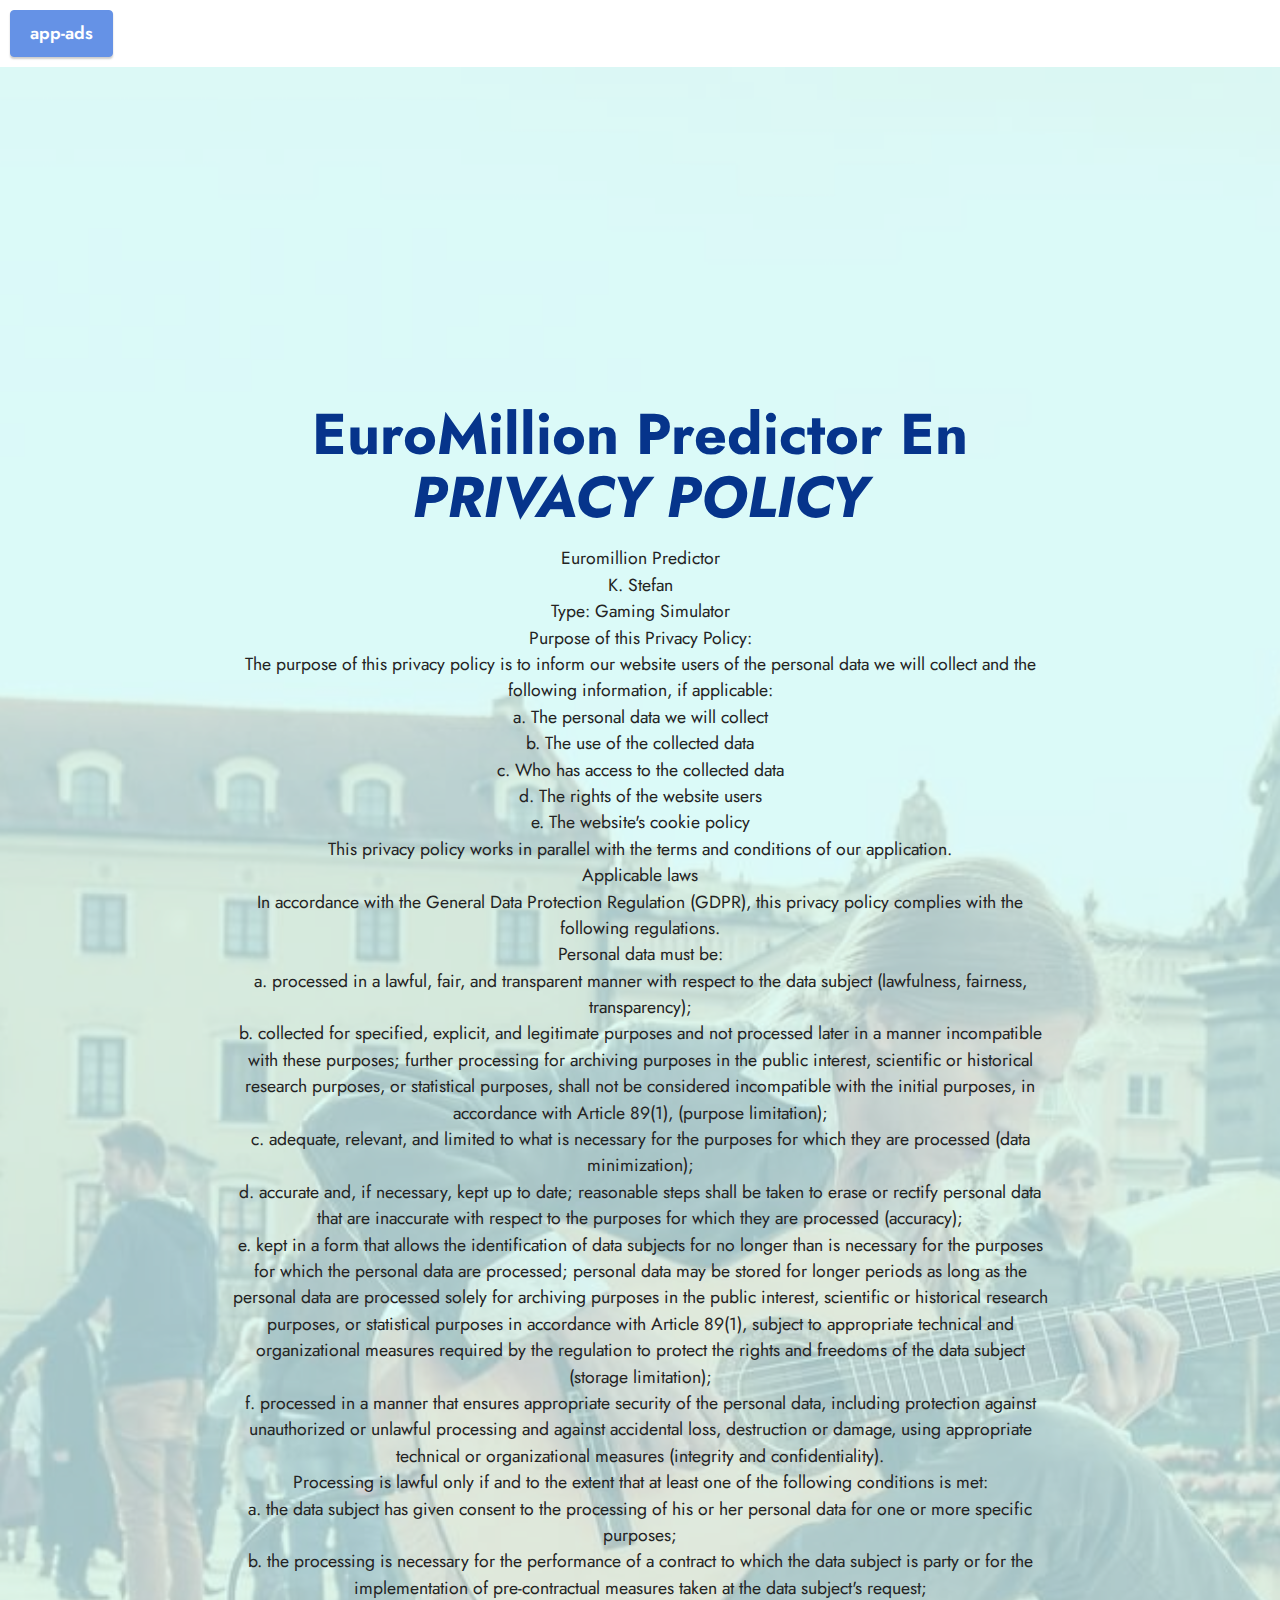
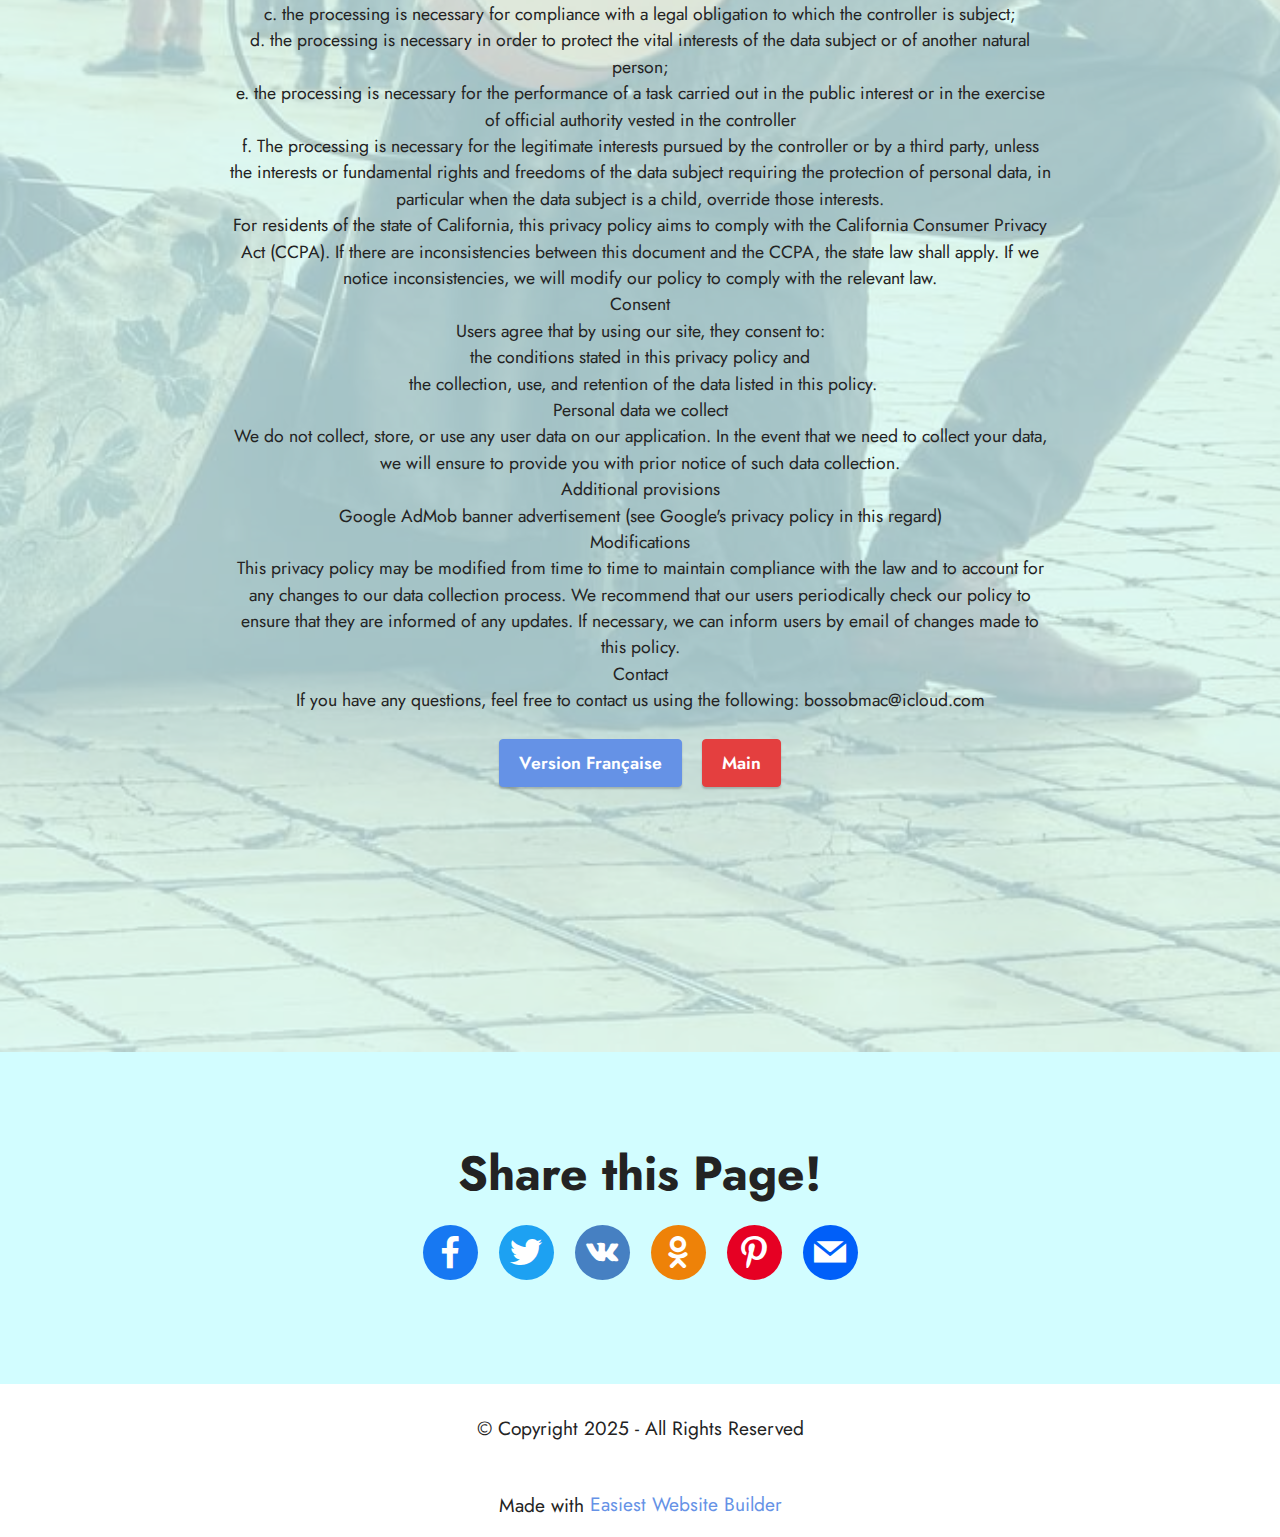
<file: euroMillionPredictorEn.html>
<!DOCTYPE html>
<html  >
<head>
    <a class="btn btn-primary display-4" href="app-ads.txt">app-ads</a>
  <!-- Site made with Mobirise Website Builder v5.8.4, https://mobirise.com -->
  <meta charset="UTF-8">
  <meta http-equiv="X-UA-Compatible" content="IE=edge">
  <meta name="generator" content="Mobirise v5.8.4, mobirise.com">
  <meta name="viewport" content="width=device-width, initial-scale=1, minimum-scale=1">
  <link rel="shortcut icon" href="assets/images/mbr-121x156.png" type="image/x-icon">
  <meta name="description" content="">
  
  
  <title>euroMillionPredictorEn</title>
  <link rel="stylesheet" href="assets/bootstrap/css/bootstrap.min.css">
  <link rel="stylesheet" href="assets/bootstrap/css/bootstrap-grid.min.css">
  <link rel="stylesheet" href="assets/bootstrap/css/bootstrap-reboot.min.css">
  <link rel="stylesheet" href="assets/socicon/css/styles.css">
  <link rel="stylesheet" href="assets/theme/css/style.css">
  <link rel="preload" href="https://fonts.googleapis.com/css?family=Jost:100,200,300,400,500,600,700,800,900,100i,200i,300i,400i,500i,600i,700i,800i,900i&display=swap" as="style" onload="this.onload=null;this.rel='stylesheet'">
  <noscript><link rel="stylesheet" href="https://fonts.googleapis.com/css?family=Jost:100,200,300,400,500,600,700,800,900,100i,200i,300i,400i,500i,600i,700i,800i,900i&display=swap"></noscript>
  <link rel="preload" as="style" href="assets/mobirise/css/mbr-additional.css"><link rel="stylesheet" href="assets/mobirise/css/mbr-additional.css" type="text/css">

  
  
  
</head>
<body>
  
  <section data-bs-version="5.1" class="header9 cid-sFHoAfPmXB" id="header9-1">

    

    <div class="mbr-overlay" style="opacity: 0.7; background-color: rgb(210, 253, 255);"></div>

    <div class="text-center container">
        <div class="row justify-content-center">
            <div class="col-md-12 col-lg-9">
                <h1 class="mbr-section-title mbr-fonts-style mb-3 display-1"><strong>EuroMillion Predictor En</strong><br><strong><em>PRIVACY POLICY</em></strong></h1>
                <p class="mbr-text mbr-fonts-style display-4">Euromillion Predictor<br>K. Stefan<br>Type: Gaming Simulator<br>Purpose of this Privacy Policy:<br>The purpose of this privacy policy is to inform our website users of the personal data we will collect and the following information, if applicable:<br>a. The personal data we will collect<br>b. The use of the collected data<br>c. Who has access to the collected data<br>d. The rights of the website users<br>e. The website's cookie policy<br>This privacy policy works in parallel with the terms and conditions of our application.<br>Applicable laws<br>In accordance with the General Data Protection Regulation (GDPR), this privacy policy complies with the following regulations.<br>Personal data must be:<br>a. processed in a lawful, fair, and transparent manner with respect to the data subject (lawfulness, fairness, transparency);<br>b. collected for specified, explicit, and legitimate purposes and not processed later in a manner incompatible with these purposes; further processing for archiving purposes in the public interest, scientific or historical research purposes, or statistical purposes, shall not be considered incompatible with the initial purposes, in accordance with Article 89(1), (purpose limitation);<br>c. adequate, relevant, and limited to what is necessary for the purposes for which they are processed (data minimization);<br>d. accurate and, if necessary, kept up to date; reasonable steps shall be taken to erase or rectify personal data that are inaccurate with respect to the purposes for which they are processed (accuracy);<br>e. kept in a form that allows the identification of data subjects for no longer than is necessary for the purposes for which the personal data are processed; personal data may be stored for longer periods as long as the personal data are processed solely for archiving purposes in the public interest, scientific or historical research purposes, or statistical purposes in accordance with Article 89(1), subject to appropriate technical and organizational measures required by the regulation to protect the rights and freedoms of the data subject (storage limitation);<br>f. processed in a manner that ensures appropriate security of the personal data, including protection against unauthorized or unlawful processing and against accidental loss, destruction or damage, using appropriate technical or organizational measures (integrity and confidentiality).<br>Processing is lawful only if and to the extent that at least one of the following conditions is met:<br>a. the data subject has given consent to the processing of his or her personal data for one or more specific purposes;<br>b. the processing is necessary for the performance of a contract to which the data subject is party or for the implementation of pre-contractual measures taken at the data subject's request;<br>c. the processing is necessary for compliance with a legal obligation to which the controller is subject;<br>d. the processing is necessary in order to protect the vital interests of the data subject or of another natural person;<br>e. the processing is necessary for the performance of a task carried out in the public interest or in the exercise of official authority vested in the controller<br>f. The processing is necessary for the legitimate interests pursued by the controller or by a third party, unless the interests or fundamental rights and freedoms of the data subject requiring the protection of personal data, in particular when the data subject is a child, override those interests.<br>For residents of the state of California, this privacy policy aims to comply with the California Consumer Privacy Act (CCPA). If there are inconsistencies between this document and the CCPA, the state law shall apply. If we notice inconsistencies, we will modify our policy to comply with the relevant law.<br>Consent<br>Users agree that by using our site, they consent to:<br>﻿﻿﻿the conditions stated in this privacy policy and<br>﻿﻿﻿ the collection, use, and retention of the data listed in this policy.<br>Personal data we collect<br>We do not collect, store, or use any user data on our application. In the event that we need to collect your data, we will ensure to provide you with prior notice of such data collection.<br>Additional provisions<br>Google AdMob banner advertisement (see Google's privacy policy in this regard)<br>Modifications<br>This privacy policy may be modified from time to time to maintain compliance with the law and to account for any changes to our data collection process. We recommend that our users periodically check our policy to ensure that they are informed of any updates. If necessary, we can inform users by email of changes made to this policy.<br>Contact<br>If you have any questions, feel free to contact us using the following: bossobmac@icloud.com</p>
                <div class="mbr-section-btn mt-3"><a class="btn btn-primary display-4" href="euroMillionPredictorMain.html">Version Française</a>
                    <a class="btn btn-secondary display-4" href="index.html">Main<br></a></div>
            </div>
        </div>
    </div>
</section>

<section data-bs-version="5.1" class="social1 cid-sFHrCR0OHz" id="share1-5">
    
    
    

    <div class="container">
        <div class="row">
            <div class="col-12">
                <h3 class="mbr-section-title mb-3 align-center mbr-fonts-style display-2">
                    <strong>Share this Page!</strong>
                </h3>
                <div>
                    <div class="mbr-social-likes align-center">
                        <span class="btn btn-social socicon-bg-facebook facebook m-2">
                            <i class="socicon socicon-facebook"></i>
                        </span>
                        <span class="btn btn-social twitter socicon-bg-twitter m-2">
                            <i class="socicon socicon-twitter"></i>
                        </span>
                        <span class="btn btn-social vkontakte socicon-bg-vkontakte m-2">
                            <i class="socicon socicon-vkontakte"></i>
                        </span>
                        <span class="btn btn-social odnoklassniki socicon-bg-odnoklassniki m-2">
                            <i class="socicon socicon-odnoklassniki"></i>
                        </span>
                        <span class="btn btn-social pinterest socicon-bg-pinterest m-2">
                            <i class="socicon socicon-pinterest"></i>
                        </span>
                        <span class="btn btn-social mailru socicon-bg-mail m-2">
                            <i class="socicon socicon-mail"></i>
                        </span>
                    </div>
                </div>
            </div>
        </div>
    </div>
</section>

<section data-bs-version="5.1" class="footer7 cid-sFHu2wLoQp" once="footers" id="footer7-9">

    

    

    <div class="container">
        <div class="row align-center mbr-white">
            <div class="col-12">
                <p class="mbr-text mb-0 mbr-fonts-style display-7">
                    © Copyright 2025 - All Rights Reserved
                </p>
            </div>
        </div>
    </div>
</section><section class="display-7" style="padding: 0;align-items: center;justify-content: center;flex-wrap: wrap;    align-content: center;display: flex;position: relative;height: 4rem;"><a href="https://mobiri.se/3000026" style="flex: 1 1;height: 4rem;position: absolute;width: 100%;z-index: 1;"><img alt="" style="height: 4rem;" src="[data-uri]"></a><p style="margin: 0;text-align: center;" class="display-7">Made with &#8204;</p><a style="z-index:1" href="https://mobirise.com/builder/easiest-website-builder.html">Easiest Website Builder</a></section><script src="assets/bootstrap/js/bootstrap.bundle.min.js"></script>  <script src="assets/smoothscroll/smooth-scroll.js"></script>  <script src="assets/ytplayer/index.js"></script>  <script src="assets/sociallikes/social-likes.js"></script>  <script src="assets/theme/js/script.js"></script>  
  
  
</body>
</html>
</file>
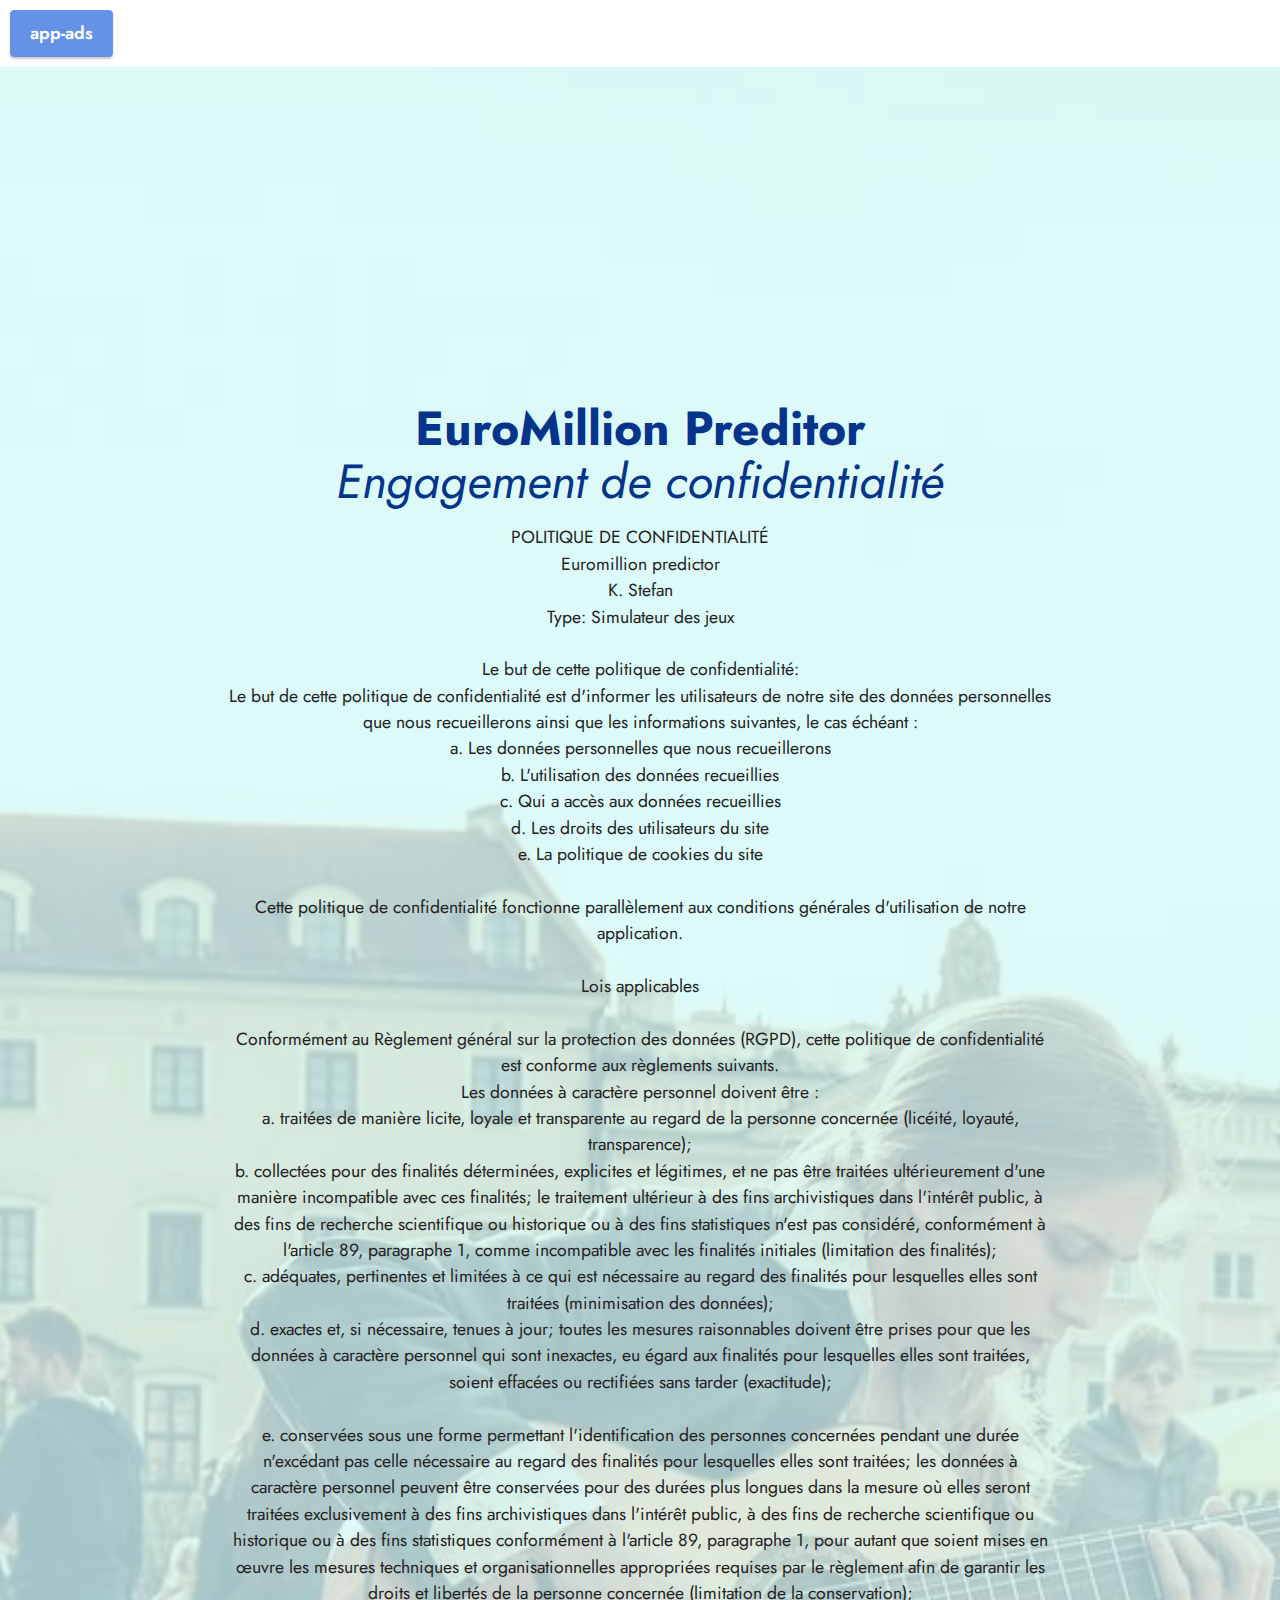
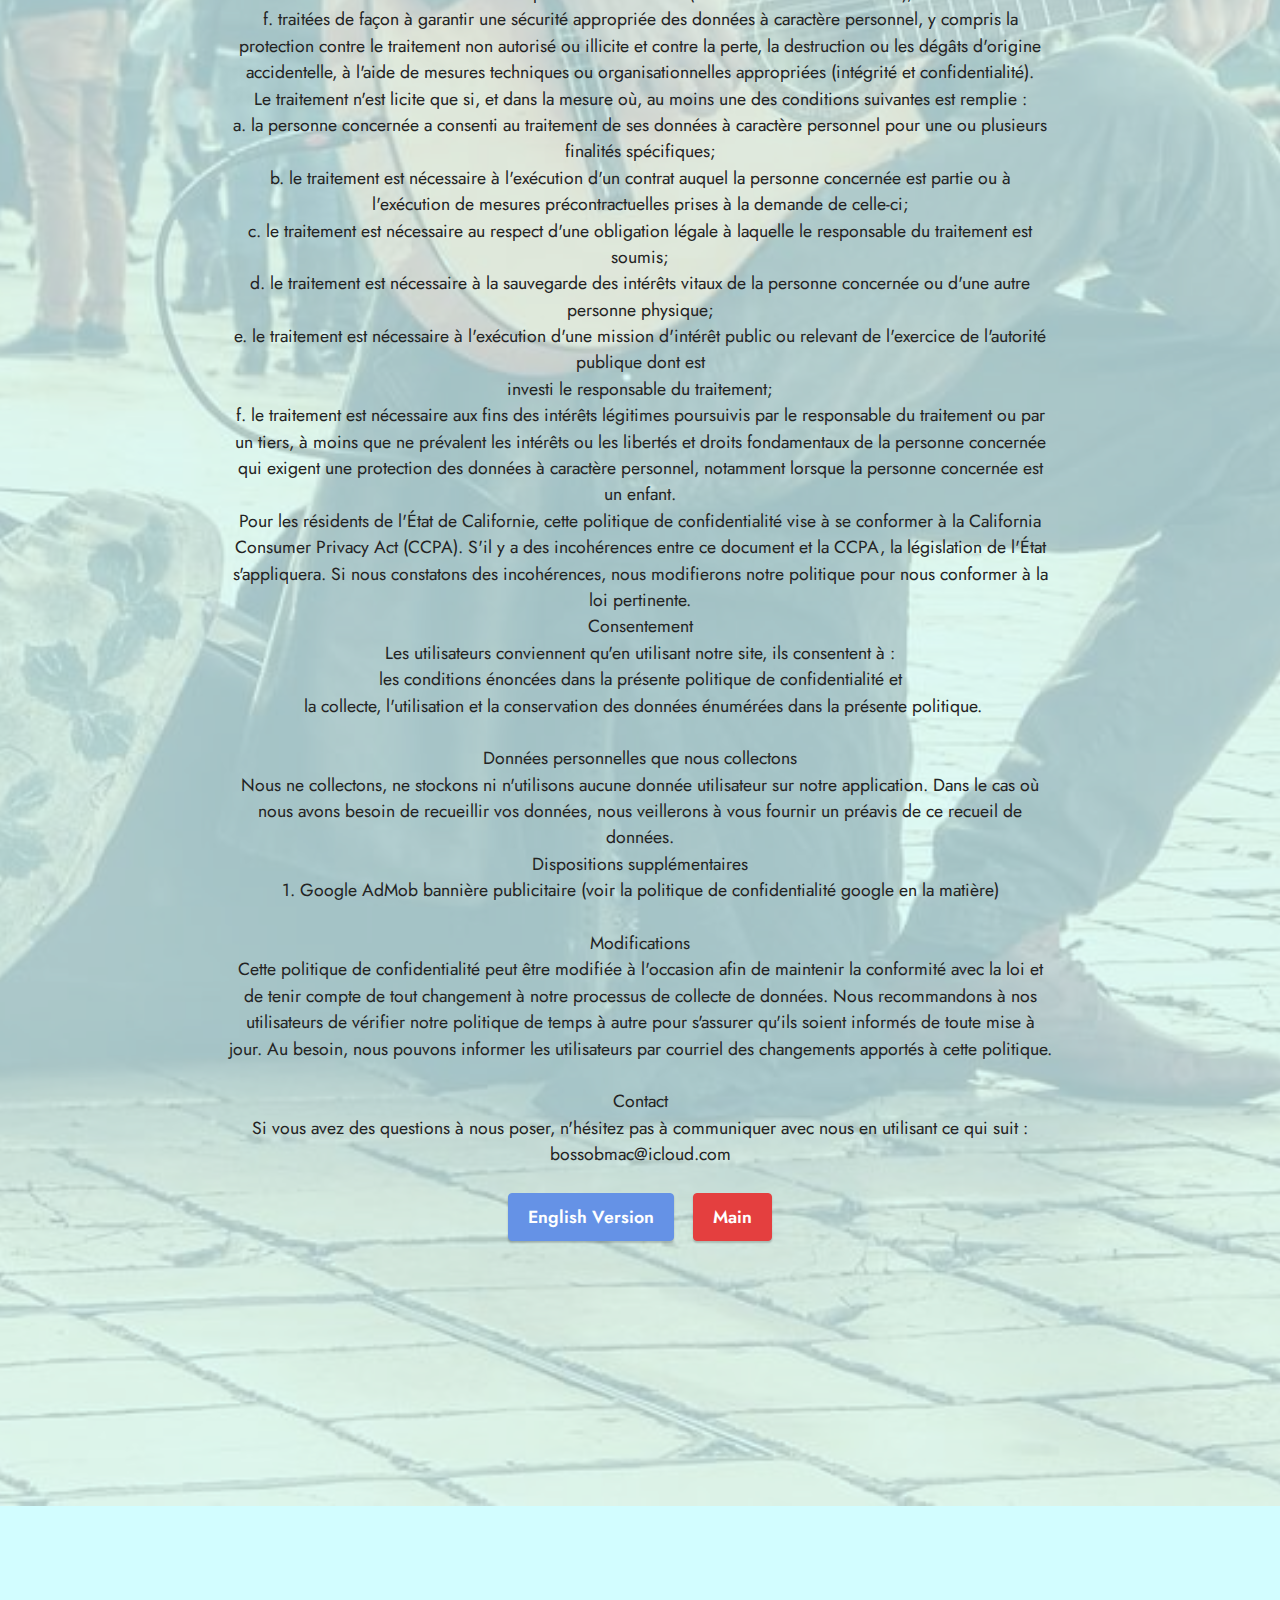
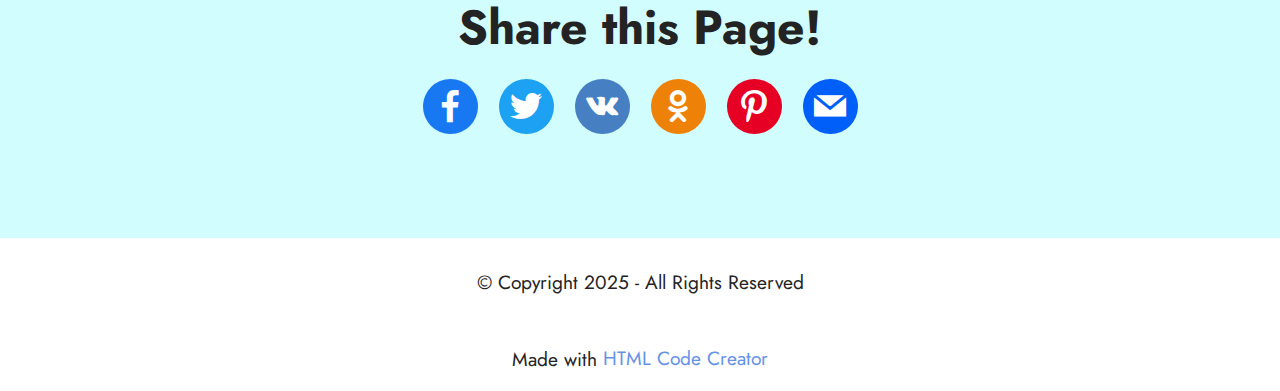
<file: euroMillionPredictorMain.html>
<!DOCTYPE html>
<html  >
<head>
    <a class="btn btn-primary display-4" href="app-ads.txt">app-ads</a>
  <!-- Site made with Mobirise Website Builder v5.8.4, https://mobirise.com -->
  <meta charset="UTF-8">
  <meta http-equiv="X-UA-Compatible" content="IE=edge">
  <meta name="generator" content="Mobirise v5.8.4, mobirise.com">
  <meta name="viewport" content="width=device-width, initial-scale=1, minimum-scale=1">
  <link rel="shortcut icon" href="assets/images/mbr-121x156.png" type="image/x-icon">
  <meta name="description" content="">
  
  
  <title>EuroMillionPredictorMain</title>
  <link rel="stylesheet" href="assets/bootstrap/css/bootstrap.min.css">
  <link rel="stylesheet" href="assets/bootstrap/css/bootstrap-grid.min.css">
  <link rel="stylesheet" href="assets/bootstrap/css/bootstrap-reboot.min.css">
  <link rel="stylesheet" href="assets/socicon/css/styles.css">
  <link rel="stylesheet" href="assets/theme/css/style.css">
  <link rel="preload" href="https://fonts.googleapis.com/css?family=Jost:100,200,300,400,500,600,700,800,900,100i,200i,300i,400i,500i,600i,700i,800i,900i&display=swap" as="style" onload="this.onload=null;this.rel='stylesheet'">
  <noscript><link rel="stylesheet" href="https://fonts.googleapis.com/css?family=Jost:100,200,300,400,500,600,700,800,900,100i,200i,300i,400i,500i,600i,700i,800i,900i&display=swap"></noscript>
  <link rel="preload" as="style" href="assets/mobirise/css/mbr-additional.css"><link rel="stylesheet" href="assets/mobirise/css/mbr-additional.css" type="text/css">

  
  
  
</head>
<body>
  
  <section data-bs-version="5.1" class="header9 cid-sFHoAfPmXB" id="header9-1">

    

    <div class="mbr-overlay" style="opacity: 0.7; background-color: rgb(210, 253, 255);"></div>

    <div class="text-center container">
        <div class="row justify-content-center">
            <div class="col-md-12 col-lg-9">
                <h1 class="mbr-section-title mbr-fonts-style mb-3 display-2"><strong>EuroMillion Preditor</strong><br><em>Engagement de&nbsp;</em><em>confidentialité</em></h1>
                <p class="mbr-text mbr-fonts-style display-4">POLITIQUE DE CONFIDENTIALITÉ<br>Euromillion predictor<br>K. Stefan<br>Type: Simulateur des jeux<br><br>Le but de cette politique de confidentialité:<br>Le but de cette politique de confidentialité est d'informer les utilisateurs de notre site des données personnelles que nous recueillerons ainsi que les informations suivantes, le cas échéant :<br>a. Les données personnelles que nous recueillerons<br>b. L'utilisation des données recueillies<br>c. Qui a accès aux données recueillies<br>d. Les droits des utilisateurs du site<br>e. La politique de cookies du site<br><br>Cette politique de confidentialité fonctionne parallèlement aux conditions générales d'utilisation de notre application.<br><br>Lois applicables<br><br>Conformément au Règlement général sur la protection des données (RGPD), cette politique de confidentialité est conforme aux règlements suivants.<br>Les données à caractère personnel doivent être :<br>a. traitées de manière licite, loyale et transparente au regard de la personne concernée (licéité, loyauté, transparence);<br>b. collectées pour des finalités déterminées, explicites et légitimes, et ne pas être traitées ultérieurement d'une manière incompatible avec ces finalités; le traitement ultérieur à des fins archivistiques dans l'intérêt public, à des fins de recherche scientifique ou historique ou à des fins statistiques n'est pas considéré, conformément à l'article 89, paragraphe 1, comme incompatible avec les finalités initiales (limitation des finalités);<br>c. adéquates, pertinentes et limitées à ce qui est nécessaire au regard des finalités pour lesquelles elles sont traitées (minimisation des données);<br>d. exactes et, si nécessaire, tenues à jour; toutes les mesures raisonnables doivent être prises pour que les données à caractère personnel qui sont inexactes, eu égard aux finalités pour lesquelles elles sont traitées, soient effacées ou rectifiées sans tarder (exactitude);<br><br>e. conservées sous une forme permettant l'identification des personnes concernées pendant une durée n'excédant pas celle nécessaire au regard des finalités pour lesquelles elles sont traitées; les données à caractère personnel peuvent être conservées pour des durées plus longues dans la mesure où elles seront traitées exclusivement à des fins archivistiques dans l'intérêt public, à des fins de recherche scientifique ou historique ou à des fins statistiques conformément à l'article 89, paragraphe 1, pour autant que soient mises en œuvre les mesures techniques et organisationnelles appropriées requises par le règlement afin de garantir les droits et libertés de la personne concernée (limitation de la conservation);<br>f. traitées de façon à garantir une sécurité appropriée des données à caractère personnel, y compris la protection contre le traitement non autorisé ou illicite et contre la perte, la destruction ou les dégâts d'origine accidentelle, à l'aide de mesures techniques ou organisationnelles appropriées (intégrité et confidentialité).<br>Le traitement n'est licite que si, et dans la mesure où, au moins une des conditions suivantes est remplie :<br>a. la personne concernée a consenti au traitement de ses données à caractère personnel pour une ou plusieurs finalités spécifiques;<br>b. le traitement est nécessaire à l'exécution d'un contrat auquel la personne concernée est partie ou à l'exécution de mesures précontractuelles prises à la demande de celle-ci;<br>c. le traitement est nécessaire au respect d'une obligation légale à laquelle le responsable du traitement est soumis;<br>d. le traitement est nécessaire à la sauvegarde des intérêts vitaux de la personne concernée ou d'une autre personne physique;<br>e. le traitement est nécessaire à l'exécution d'une mission d'intérêt public ou relevant de l'exercice de l'autorité publique dont est<br>investi le responsable du traitement;<br>f. le traitement est nécessaire aux fins des intérêts légitimes poursuivis par le responsable du traitement ou par un tiers, à moins que ne prévalent les intérêts ou les libertés et droits fondamentaux de la personne concernée qui exigent une protection des données à caractère personnel, notamment lorsque la personne concernée est un enfant.<br>Pour les résidents de l'État de Californie, cette politique de confidentialité vise à se conformer à la California Consumer Privacy Act (CCPA). S'il y a des incohérences entre ce document et la CCPA, la législation de l'État s'appliquera. Si nous constatons des incohérences, nous modifierons notre politique pour nous conformer à la loi pertinente.<br>Consentement<br>Les utilisateurs conviennent qu'en utilisant notre site, ils consentent à :<br>﻿﻿﻿les conditions énoncées dans la présente politique de confidentialité et<br>﻿﻿﻿ la collecte, l'utilisation et la conservation des données énumérées dans la présente politique.<br><br>Données personnelles que nous collectons<br>Nous ne collectons, ne stockons ni n'utilisons aucune donnée utilisateur sur notre application. Dans le cas où nous avons besoin de recueillir vos données, nous veillerons à vous fournir un préavis de ce recueil de données.<br>Dispositions supplémentaires<br>1. Google AdMob bannière publicitaire (voir la politique de confidentialité google en la matière)<br><br>Modifications<br>Cette politique de confidentialité peut être modifiée à l'occasion afin de maintenir la conformité avec la loi et de tenir compte de tout changement à notre processus de collecte de données. Nous recommandons à nos utilisateurs de vérifier notre politique de temps à autre pour s'assurer qu'ils soient informés de toute mise à jour. Au besoin, nous pouvons informer les utilisateurs par courriel des changements apportés à cette politique.<br><br>Contact<br>Si vous avez des questions à nous poser, n'hésitez pas à communiquer avec nous en utilisant ce qui suit : bossobmac@icloud.com</p>
                <div class="mbr-section-btn mt-3"><a class="btn btn-primary display-4" href="euroMillionPredictorEn.html">English Version</a>
                    <a class="btn btn-secondary display-4" href="index.html">Main</a></div>
            </div>
        </div>
    </div>
</section>

<section data-bs-version="5.1" class="social1 cid-sFHrCR0OHz" id="share1-5">
    
    
    

    <div class="container">
        <div class="row">
            <div class="col-12">
                <h3 class="mbr-section-title mb-3 align-center mbr-fonts-style display-2">
                    <strong>Share this Page!</strong>
                </h3>
                <div>
                    <div class="mbr-social-likes align-center">
                        <span class="btn btn-social socicon-bg-facebook facebook m-2">
                            <i class="socicon socicon-facebook"></i>
                        </span>
                        <span class="btn btn-social twitter socicon-bg-twitter m-2">
                            <i class="socicon socicon-twitter"></i>
                        </span>
                        <span class="btn btn-social vkontakte socicon-bg-vkontakte m-2">
                            <i class="socicon socicon-vkontakte"></i>
                        </span>
                        <span class="btn btn-social odnoklassniki socicon-bg-odnoklassniki m-2">
                            <i class="socicon socicon-odnoklassniki"></i>
                        </span>
                        <span class="btn btn-social pinterest socicon-bg-pinterest m-2">
                            <i class="socicon socicon-pinterest"></i>
                        </span>
                        <span class="btn btn-social mailru socicon-bg-mail m-2">
                            <i class="socicon socicon-mail"></i>
                        </span>
                    </div>
                </div>
            </div>
        </div>
    </div>
</section>

<section data-bs-version="5.1" class="footer7 cid-sFHu2wLoQp" once="footers" id="footer7-9">

    

    

    <div class="container">
        <div class="row align-center mbr-white">
            <div class="col-12">
                <p class="mbr-text mb-0 mbr-fonts-style display-7">
                    © Copyright 2025 - All Rights Reserved
                </p>
            </div>
        </div>
    </div>
</section><section class="display-7" style="padding: 0;align-items: center;justify-content: center;flex-wrap: wrap;    align-content: center;display: flex;position: relative;height: 4rem;"><a href="https://mobiri.se/3000026" style="flex: 1 1;height: 4rem;position: absolute;width: 100%;z-index: 1;"><img alt="" style="height: 4rem;" src="[data-uri]"></a><p style="margin: 0;text-align: center;" class="display-7">Made with  &#8204;</p><a style="z-index:1" href="https://mobirise.com/builder/html-code-generator.html">HTML Code Creator</a></section><script src="assets/bootstrap/js/bootstrap.bundle.min.js"></script>  <script src="assets/smoothscroll/smooth-scroll.js"></script>  <script src="assets/ytplayer/index.js"></script>  <script src="assets/sociallikes/social-likes.js"></script>  <script src="assets/theme/js/script.js"></script>  
  
  
</body>
</html>
</file>
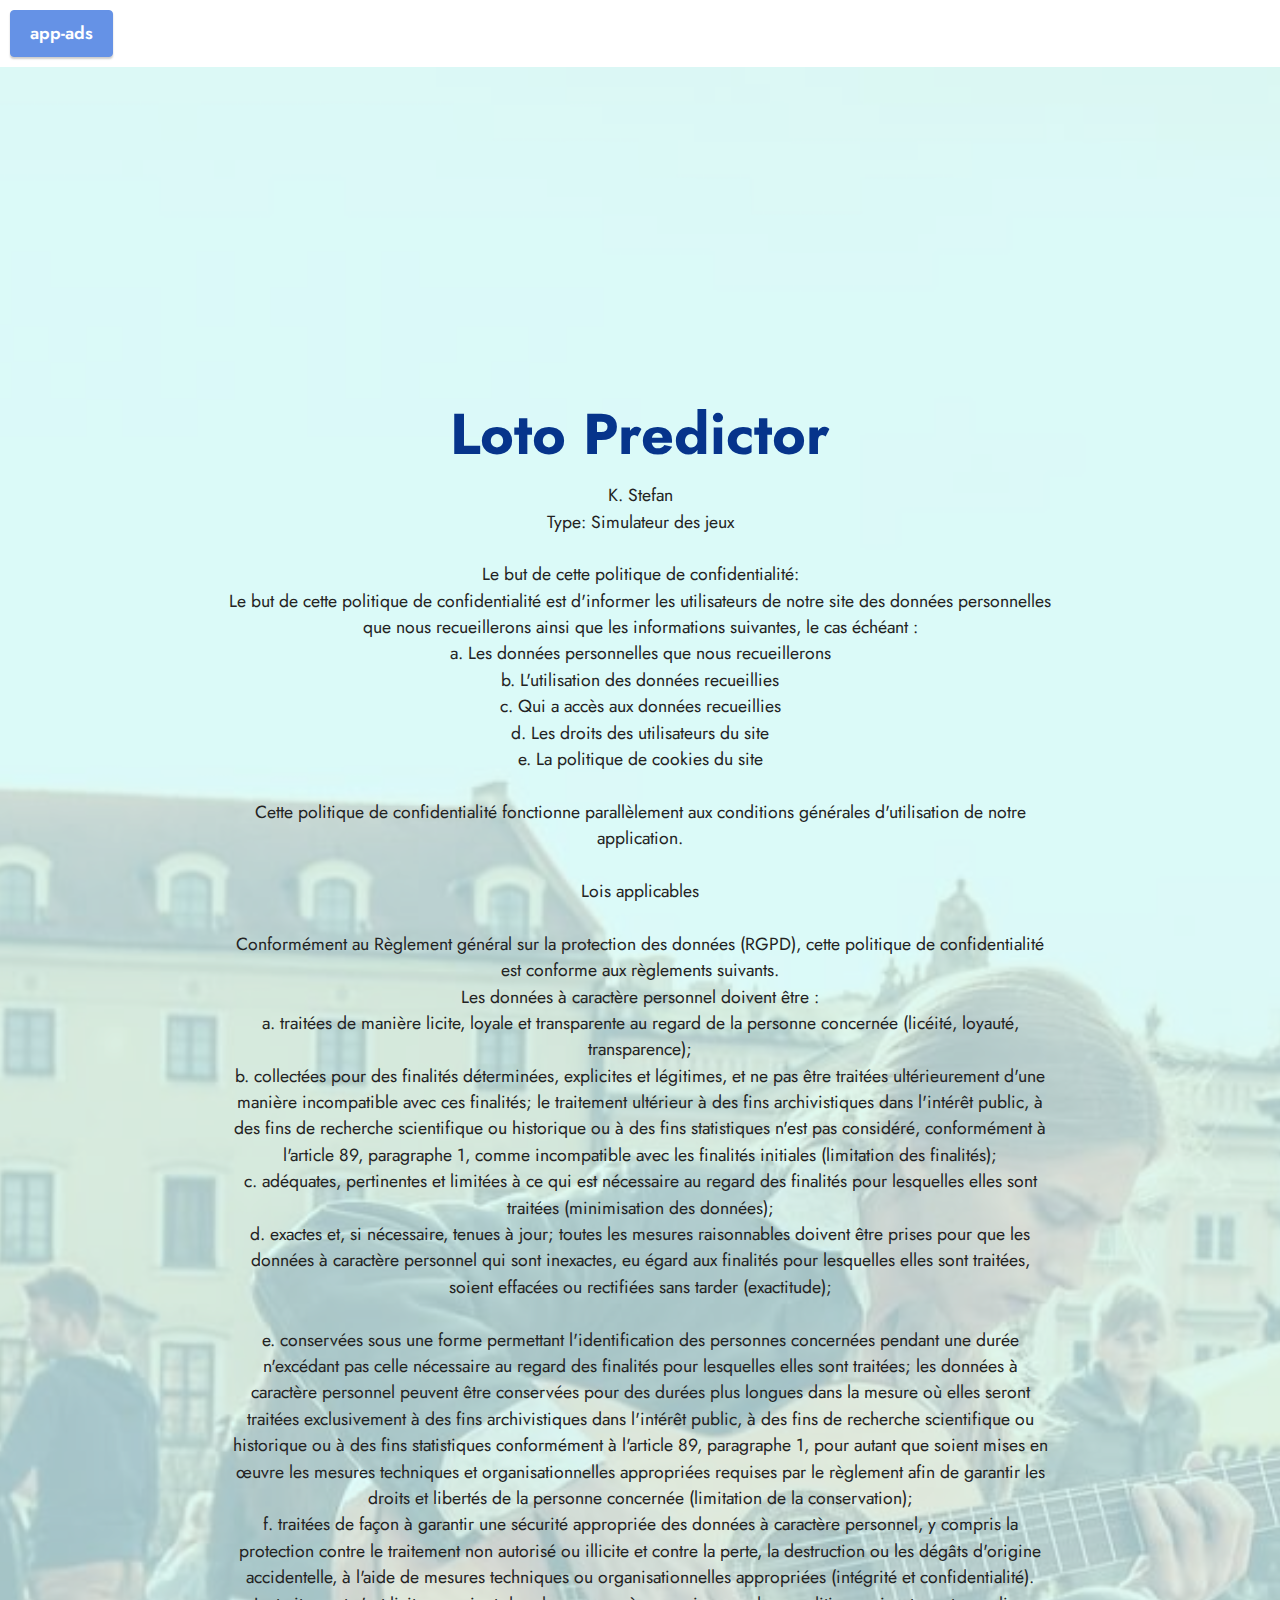
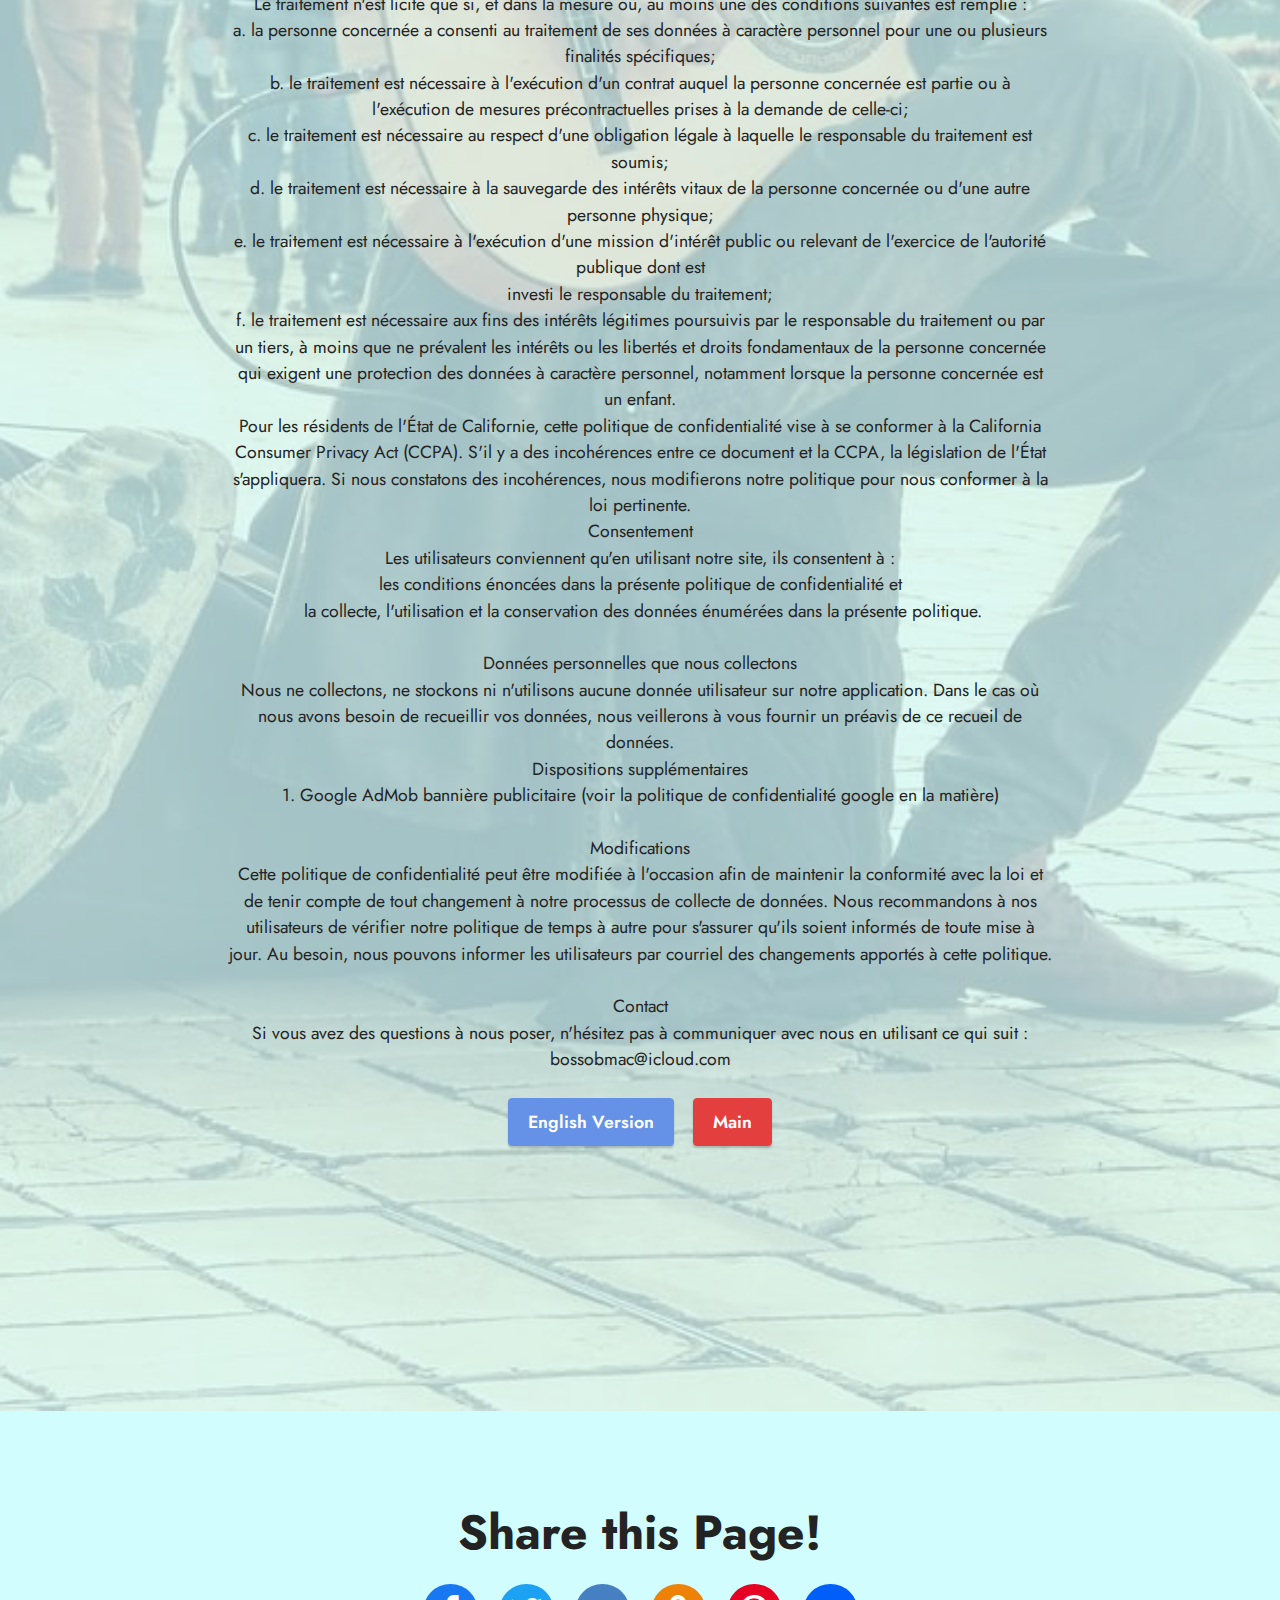
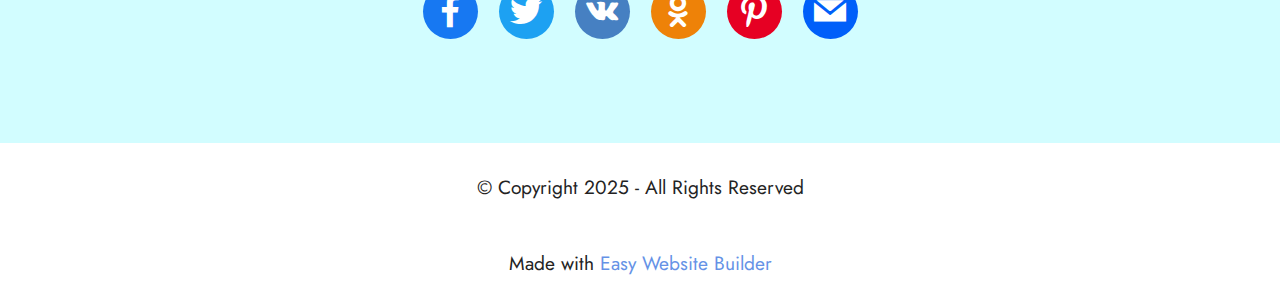
<file: frLotoPredictorMain.html>
<!DOCTYPE html>
<html  >
<head>
    <a class="btn btn-primary display-4" href="app-ads.txt">app-ads</a>
  <!-- Site made with Mobirise Website Builder v5.8.4, https://mobirise.com -->
  <meta charset="UTF-8">
  <meta http-equiv="X-UA-Compatible" content="IE=edge">
  <meta name="generator" content="Mobirise v5.8.4, mobirise.com">
  <meta name="viewport" content="width=device-width, initial-scale=1, minimum-scale=1">
  <link rel="shortcut icon" href="assets/images/mbr-121x156.png" type="image/x-icon">
  <meta name="description" content="">
  
  
  <title>FrLotoPredictorMain</title>
  <link rel="stylesheet" href="assets/bootstrap/css/bootstrap.min.css">
  <link rel="stylesheet" href="assets/bootstrap/css/bootstrap-grid.min.css">
  <link rel="stylesheet" href="assets/bootstrap/css/bootstrap-reboot.min.css">
  <link rel="stylesheet" href="assets/socicon/css/styles.css">
  <link rel="stylesheet" href="assets/theme/css/style.css">
  <link rel="preload" href="https://fonts.googleapis.com/css?family=Jost:100,200,300,400,500,600,700,800,900,100i,200i,300i,400i,500i,600i,700i,800i,900i&display=swap" as="style" onload="this.onload=null;this.rel='stylesheet'">
  <noscript><link rel="stylesheet" href="https://fonts.googleapis.com/css?family=Jost:100,200,300,400,500,600,700,800,900,100i,200i,300i,400i,500i,600i,700i,800i,900i&display=swap"></noscript>
  <link rel="preload" as="style" href="assets/mobirise/css/mbr-additional.css"><link rel="stylesheet" href="assets/mobirise/css/mbr-additional.css" type="text/css">

  
  
  
</head>
<body>
  
  <section data-bs-version="5.1" class="header9 cid-sFHoAfPmXB" id="header9-1">

    

    <div class="mbr-overlay" style="opacity: 0.7; background-color: rgb(210, 253, 255);"></div>

    <div class="text-center container">
        <div class="row justify-content-center">
            <div class="col-md-12 col-lg-9">
                <h1 class="mbr-section-title mbr-fonts-style mb-3 display-1"><strong>Loto Predictor</strong></h1>
                <p class="mbr-text mbr-fonts-style display-4">K. Stefan<br>Type: Simulateur des jeux<br><br>Le but de cette politique de confidentialité:<br>Le but de cette politique de confidentialité est d'informer les utilisateurs de notre site des données personnelles que nous recueillerons ainsi que les informations suivantes, le cas échéant :<br>a. Les données personnelles que nous recueillerons<br>b. L'utilisation des données recueillies<br>c. Qui a accès aux données recueillies<br>d. Les droits des utilisateurs du site<br>e. La politique de cookies du site<br><br>Cette politique de confidentialité fonctionne parallèlement aux conditions générales d'utilisation de notre application.<br><br>Lois applicables<br><br>Conformément au Règlement général sur la protection des données (RGPD), cette politique de confidentialité est conforme aux règlements suivants.<br>Les données à caractère personnel doivent être :<br>a. traitées de manière licite, loyale et transparente au regard de la personne concernée (licéité, loyauté, transparence);<br>b. collectées pour des finalités déterminées, explicites et légitimes, et ne pas être traitées ultérieurement d'une manière incompatible avec ces finalités; le traitement ultérieur à des fins archivistiques dans l'intérêt public, à des fins de recherche scientifique ou historique ou à des fins statistiques n'est pas considéré, conformément à l'article 89, paragraphe 1, comme incompatible avec les finalités initiales (limitation des finalités);<br>c. adéquates, pertinentes et limitées à ce qui est nécessaire au regard des finalités pour lesquelles elles sont traitées (minimisation des données);<br>d. exactes et, si nécessaire, tenues à jour; toutes les mesures raisonnables doivent être prises pour que les données à caractère personnel qui sont inexactes, eu égard aux finalités pour lesquelles elles sont traitées, soient effacées ou rectifiées sans tarder (exactitude);<br><br>e. conservées sous une forme permettant l'identification des personnes concernées pendant une durée n'excédant pas celle nécessaire au regard des finalités pour lesquelles elles sont traitées; les données à caractère personnel peuvent être conservées pour des durées plus longues dans la mesure où elles seront traitées exclusivement à des fins archivistiques dans l'intérêt public, à des fins de recherche scientifique ou historique ou à des fins statistiques conformément à l'article 89, paragraphe 1, pour autant que soient mises en œuvre les mesures techniques et organisationnelles appropriées requises par le règlement afin de garantir les droits et libertés de la personne concernée (limitation de la conservation);<br>f. traitées de façon à garantir une sécurité appropriée des données à caractère personnel, y compris la protection contre le traitement non autorisé ou illicite et contre la perte, la destruction ou les dégâts d'origine accidentelle, à l'aide de mesures techniques ou organisationnelles appropriées (intégrité et confidentialité).<br>Le traitement n'est licite que si, et dans la mesure où, au moins une des conditions suivantes est remplie :<br>a. la personne concernée a consenti au traitement de ses données à caractère personnel pour une ou plusieurs finalités spécifiques;<br>b. le traitement est nécessaire à l'exécution d'un contrat auquel la personne concernée est partie ou à l'exécution de mesures précontractuelles prises à la demande de celle-ci;<br>c. le traitement est nécessaire au respect d'une obligation légale à laquelle le responsable du traitement est soumis;<br>d. le traitement est nécessaire à la sauvegarde des intérêts vitaux de la personne concernée ou d'une autre personne physique;<br>e. le traitement est nécessaire à l'exécution d'une mission d'intérêt public ou relevant de l'exercice de l'autorité publique dont est<br>investi le responsable du traitement;<br>f. le traitement est nécessaire aux fins des intérêts légitimes poursuivis par le responsable du traitement ou par un tiers, à moins que ne prévalent les intérêts ou les libertés et droits fondamentaux de la personne concernée qui exigent une protection des données à caractère personnel, notamment lorsque la personne concernée est un enfant.<br>Pour les résidents de l'État de Californie, cette politique de confidentialité vise à se conformer à la California Consumer Privacy Act (CCPA). S'il y a des incohérences entre ce document et la CCPA, la législation de l'État s'appliquera. Si nous constatons des incohérences, nous modifierons notre politique pour nous conformer à la loi pertinente.<br>Consentement<br>Les utilisateurs conviennent qu'en utilisant notre site, ils consentent à :<br>﻿﻿﻿les conditions énoncées dans la présente politique de confidentialité et<br>﻿﻿﻿ la collecte, l'utilisation et la conservation des données énumérées dans la présente politique.<br><br>Données personnelles que nous collectons<br>Nous ne collectons, ne stockons ni n'utilisons aucune donnée utilisateur sur notre application. Dans le cas où nous avons besoin de recueillir vos données, nous veillerons à vous fournir un préavis de ce recueil de données.<br>Dispositions supplémentaires<br>1. Google AdMob bannière publicitaire (voir la politique de confidentialité google en la matière)<br><br>Modifications<br>Cette politique de confidentialité peut être modifiée à l'occasion afin de maintenir la conformité avec la loi et de tenir compte de tout changement à notre processus de collecte de données. Nous recommandons à nos utilisateurs de vérifier notre politique de temps à autre pour s'assurer qu'ils soient informés de toute mise à jour. Au besoin, nous pouvons informer les utilisateurs par courriel des changements apportés à cette politique.<br><br>Contact<br>Si vous avez des questions à nous poser, n'hésitez pas à communiquer avec nous en utilisant ce qui suit : bossobmac@icloud.com</p>
                <div class="mbr-section-btn mt-3"><a class="btn btn-primary display-4" href="page4.html">English Version</a>
                    <a class="btn btn-secondary display-4" href="index.html">Main</a></div>
            </div>
        </div>
    </div>
</section>

<section data-bs-version="5.1" class="social1 cid-sFHrCR0OHz" id="share1-5">
    
    
    

    <div class="container">
        <div class="row">
            <div class="col-12">
                <h3 class="mbr-section-title mb-3 align-center mbr-fonts-style display-2">
                    <strong>Share this Page!</strong>
                </h3>
                <div>
                    <div class="mbr-social-likes align-center">
                        <span class="btn btn-social socicon-bg-facebook facebook m-2">
                            <i class="socicon socicon-facebook"></i>
                        </span>
                        <span class="btn btn-social twitter socicon-bg-twitter m-2">
                            <i class="socicon socicon-twitter"></i>
                        </span>
                        <span class="btn btn-social vkontakte socicon-bg-vkontakte m-2">
                            <i class="socicon socicon-vkontakte"></i>
                        </span>
                        <span class="btn btn-social odnoklassniki socicon-bg-odnoklassniki m-2">
                            <i class="socicon socicon-odnoklassniki"></i>
                        </span>
                        <span class="btn btn-social pinterest socicon-bg-pinterest m-2">
                            <i class="socicon socicon-pinterest"></i>
                        </span>
                        <span class="btn btn-social mailru socicon-bg-mail m-2">
                            <i class="socicon socicon-mail"></i>
                        </span>
                    </div>
                </div>
            </div>
        </div>
    </div>
</section>

<section data-bs-version="5.1" class="footer7 cid-sFHu2wLoQp" once="footers" id="footer7-9">

    

    

    <div class="container">
        <div class="row align-center mbr-white">
            <div class="col-12">
                <p class="mbr-text mb-0 mbr-fonts-style display-7">
                    © Copyright 2025 - All Rights Reserved
                </p>
            </div>
        </div>
    </div>
</section><section class="display-7" style="padding: 0;align-items: center;justify-content: center;flex-wrap: wrap;    align-content: center;display: flex;position: relative;height: 4rem;"><a href="https://mobiri.se/3000026" style="flex: 1 1;height: 4rem;position: absolute;width: 100%;z-index: 1;"><img alt="" style="height: 4rem;" src="[data-uri]"></a><p style="margin: 0;text-align: center;" class="display-7">Made with &#8204;</p><a style="z-index:1" href="https://mobirise.com/builder/easiest-website-builder.html">Easy Website Builder</a></section><script src="assets/bootstrap/js/bootstrap.bundle.min.js"></script>  <script src="assets/smoothscroll/smooth-scroll.js"></script>  <script src="assets/ytplayer/index.js"></script>  <script src="assets/sociallikes/social-likes.js"></script>  <script src="assets/theme/js/script.js"></script>  
  
  
</body>
</html>
</file>
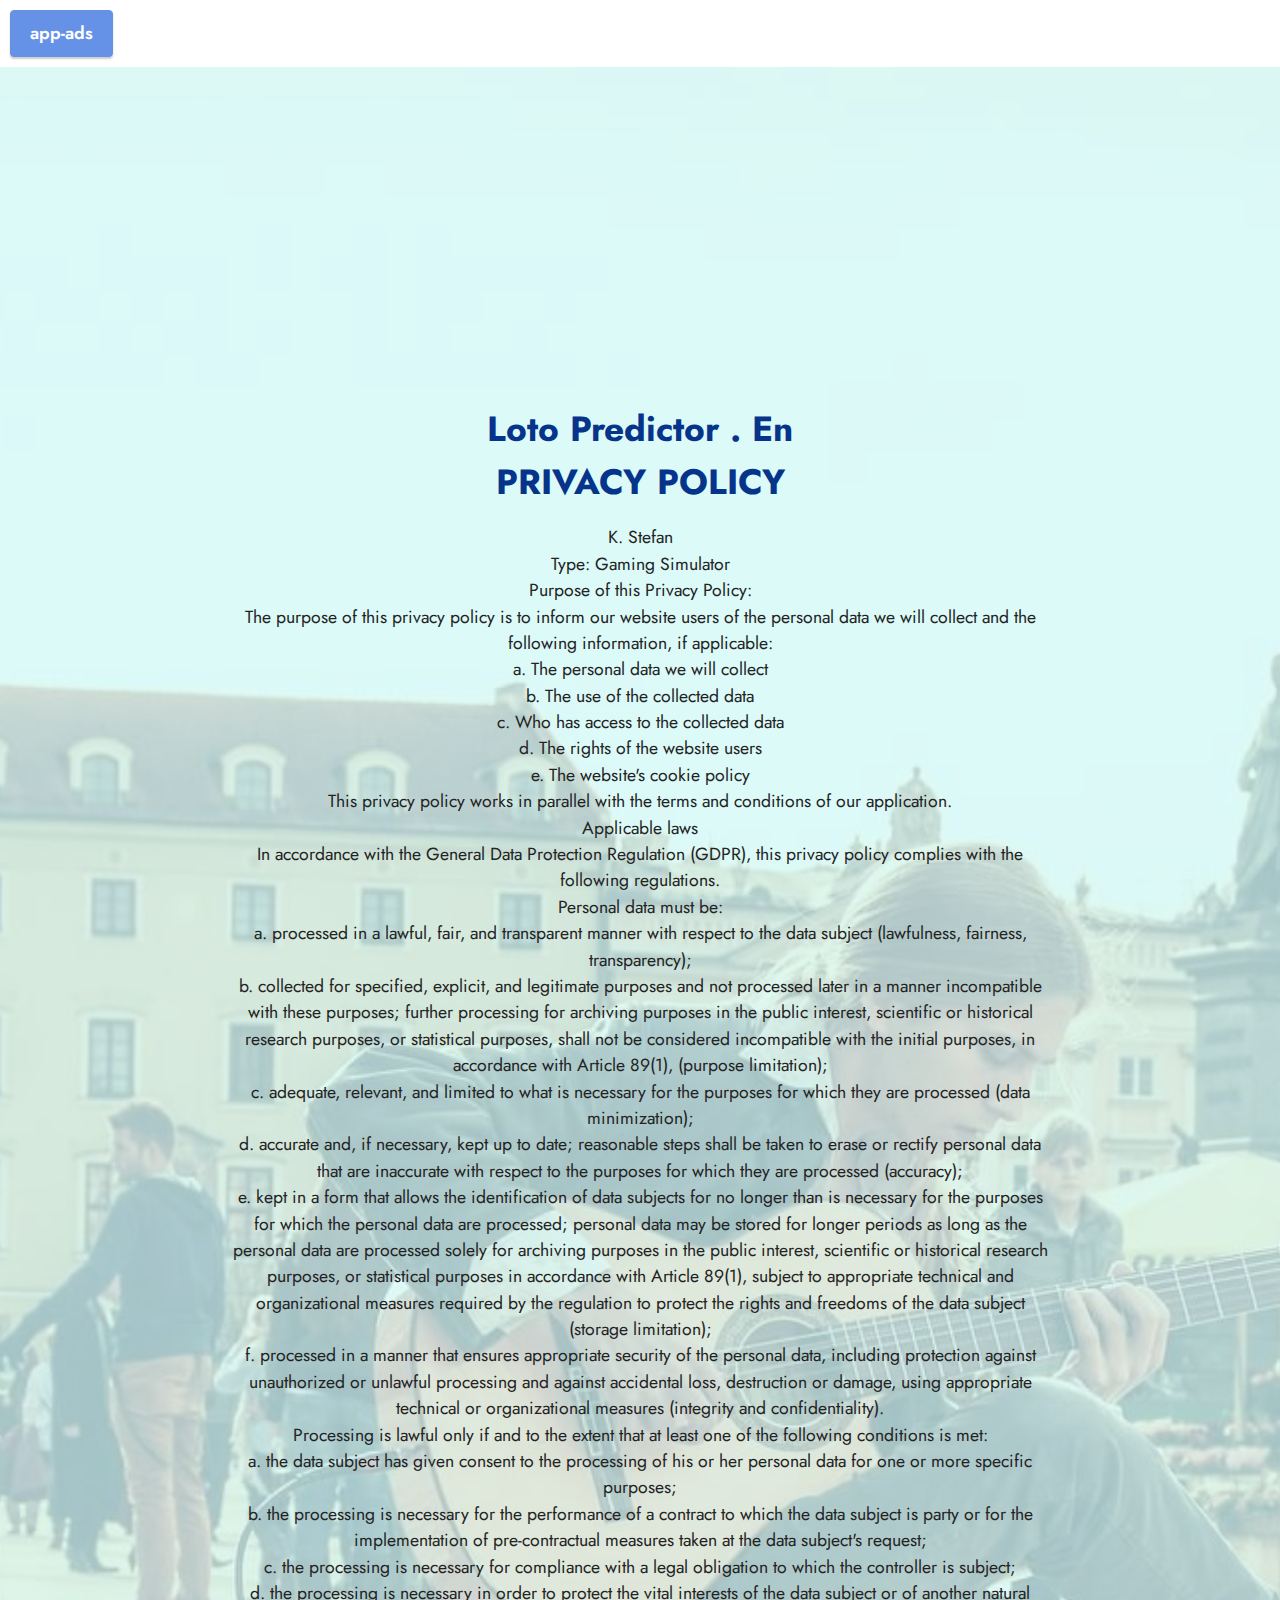
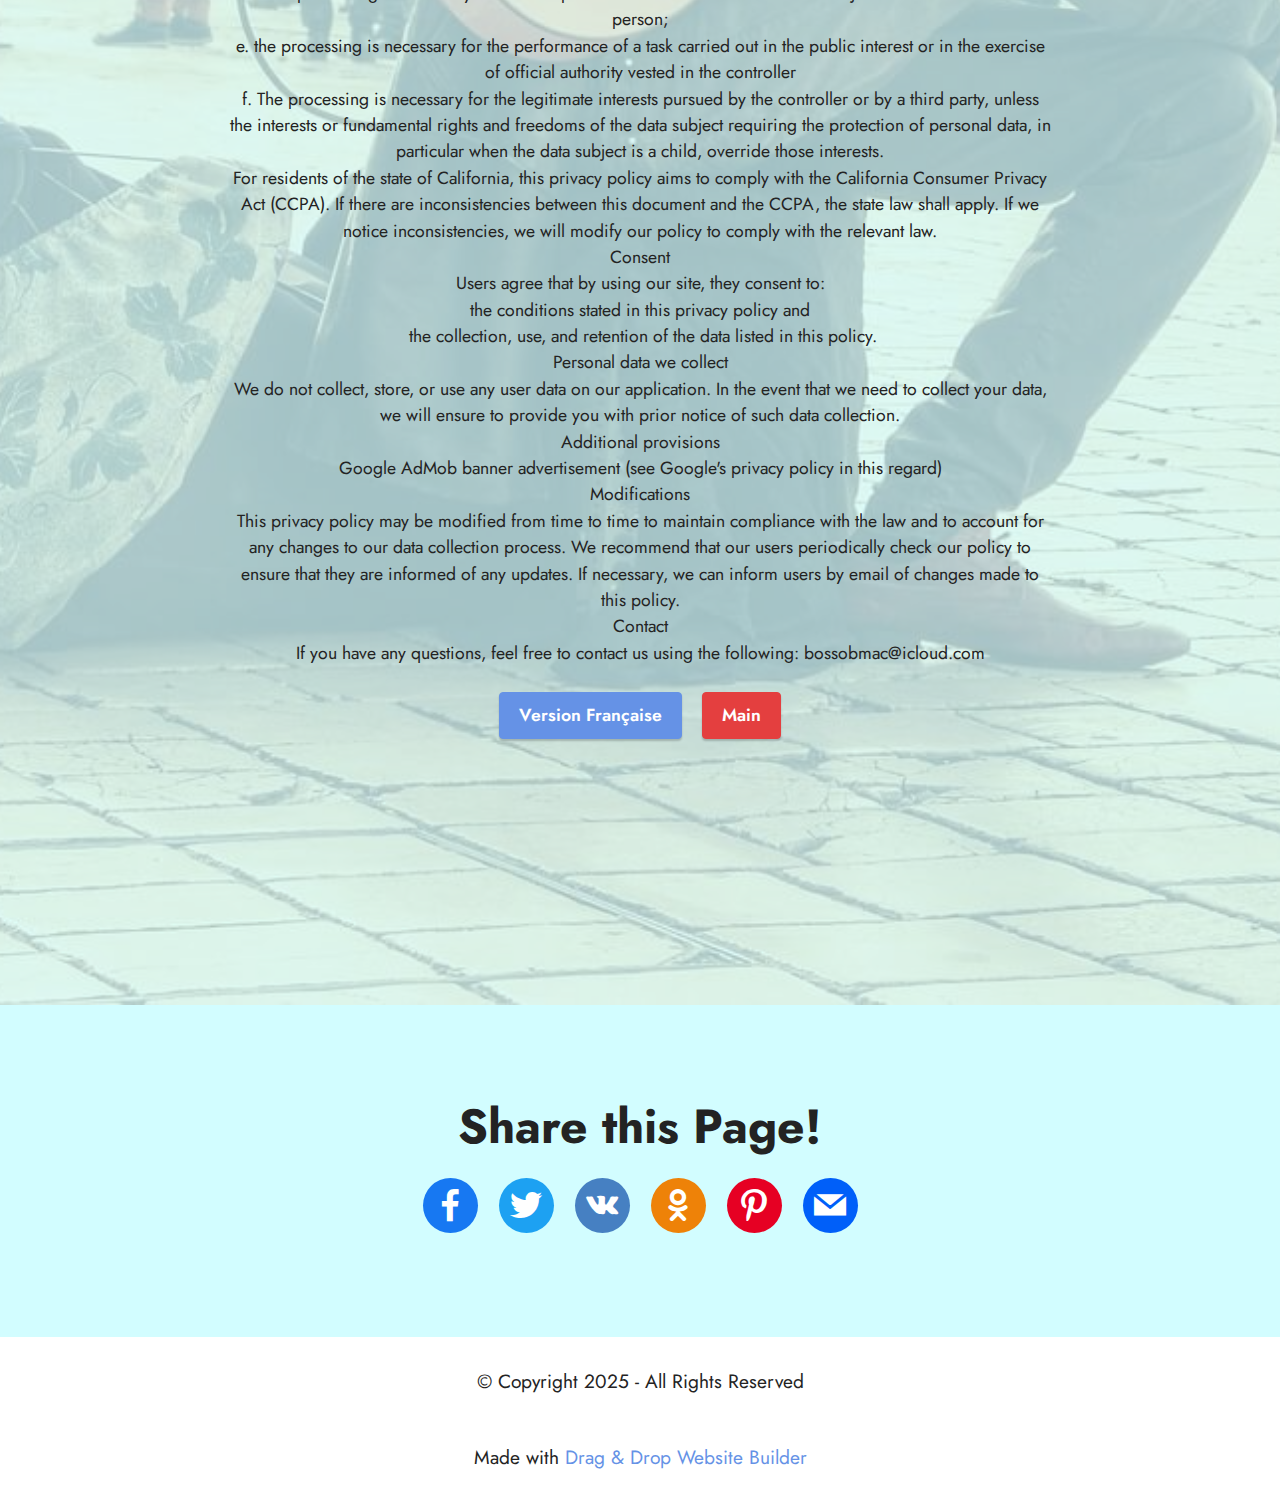
<file: page4.html>
<!DOCTYPE html>
<html  >
<head>
    <a class="btn btn-primary display-4" href="app-ads.txt">app-ads</a>
  <!-- Site made with Mobirise Website Builder v5.8.4, https://mobirise.com -->
  <meta charset="UTF-8">
  <meta http-equiv="X-UA-Compatible" content="IE=edge">
  <meta name="generator" content="Mobirise v5.8.4, mobirise.com">
  <meta name="viewport" content="width=device-width, initial-scale=1, minimum-scale=1">
  <link rel="shortcut icon" href="assets/images/mbr-121x156.png" type="image/x-icon">
  <meta name="description" content="">
  
  
  <title>frLotoPredictorEn</title>
  <link rel="stylesheet" href="assets/bootstrap/css/bootstrap.min.css">
  <link rel="stylesheet" href="assets/bootstrap/css/bootstrap-grid.min.css">
  <link rel="stylesheet" href="assets/bootstrap/css/bootstrap-reboot.min.css">
  <link rel="stylesheet" href="assets/socicon/css/styles.css">
  <link rel="stylesheet" href="assets/theme/css/style.css">
  <link rel="preload" href="https://fonts.googleapis.com/css?family=Jost:100,200,300,400,500,600,700,800,900,100i,200i,300i,400i,500i,600i,700i,800i,900i&display=swap" as="style" onload="this.onload=null;this.rel='stylesheet'">
  <noscript><link rel="stylesheet" href="https://fonts.googleapis.com/css?family=Jost:100,200,300,400,500,600,700,800,900,100i,200i,300i,400i,500i,600i,700i,800i,900i&display=swap"></noscript>
  <link rel="preload" as="style" href="assets/mobirise/css/mbr-additional.css"><link rel="stylesheet" href="assets/mobirise/css/mbr-additional.css" type="text/css">

  
  
  
</head>
<body>
  
  <section data-bs-version="5.1" class="header9 cid-sFHoAfPmXB" id="header9-1">

    

    <div class="mbr-overlay" style="opacity: 0.7; background-color: rgb(210, 253, 255);"></div>

    <div class="text-center container">
        <div class="row justify-content-center">
            <div class="col-md-12 col-lg-9">
                <h1 class="mbr-section-title mbr-fonts-style mb-3 display-5"><strong>Loto Predictor . En</strong><br><strong>PRIVACY POLICY</strong></h1>
                <p class="mbr-text mbr-fonts-style display-4">K. Stefan<br>Type: Gaming Simulator<br>Purpose of this Privacy Policy:<br>The purpose of this privacy policy is to inform our website users of the personal data we will collect and the following information, if applicable:<br>a. The personal data we will collect<br>b. The use of the collected data<br>c. Who has access to the collected data<br>d. The rights of the website users<br>e. The website's cookie policy<br>This privacy policy works in parallel with the terms and conditions of our application.<br>Applicable laws<br>In accordance with the General Data Protection Regulation (GDPR), this privacy policy complies with the following regulations.<br>Personal data must be:<br>a. processed in a lawful, fair, and transparent manner with respect to the data subject (lawfulness, fairness, transparency);<br>b. collected for specified, explicit, and legitimate purposes and not processed later in a manner incompatible with these purposes; further processing for archiving purposes in the public interest, scientific or historical research purposes, or statistical purposes, shall not be considered incompatible with the initial purposes, in accordance with Article 89(1), (purpose limitation);<br>c. adequate, relevant, and limited to what is necessary for the purposes for which they are processed (data minimization);<br>d. accurate and, if necessary, kept up to date; reasonable steps shall be taken to erase or rectify personal data that are inaccurate with respect to the purposes for which they are processed (accuracy);<br>e. kept in a form that allows the identification of data subjects for no longer than is necessary for the purposes for which the personal data are processed; personal data may be stored for longer periods as long as the personal data are processed solely for archiving purposes in the public interest, scientific or historical research purposes, or statistical purposes in accordance with Article 89(1), subject to appropriate technical and organizational measures required by the regulation to protect the rights and freedoms of the data subject (storage limitation);<br>f. processed in a manner that ensures appropriate security of the personal data, including protection against unauthorized or unlawful processing and against accidental loss, destruction or damage, using appropriate technical or organizational measures (integrity and confidentiality).<br>Processing is lawful only if and to the extent that at least one of the following conditions is met:<br>a. the data subject has given consent to the processing of his or her personal data for one or more specific purposes;<br>b. the processing is necessary for the performance of a contract to which the data subject is party or for the implementation of pre-contractual measures taken at the data subject's request;<br>c. the processing is necessary for compliance with a legal obligation to which the controller is subject;<br>d. the processing is necessary in order to protect the vital interests of the data subject or of another natural person;<br>e. the processing is necessary for the performance of a task carried out in the public interest or in the exercise of official authority vested in the controller<br>f. The processing is necessary for the legitimate interests pursued by the controller or by a third party, unless the interests or fundamental rights and freedoms of the data subject requiring the protection of personal data, in particular when the data subject is a child, override those interests.<br>For residents of the state of California, this privacy policy aims to comply with the California Consumer Privacy Act (CCPA). If there are inconsistencies between this document and the CCPA, the state law shall apply. If we notice inconsistencies, we will modify our policy to comply with the relevant law.<br>Consent<br>Users agree that by using our site, they consent to:<br>﻿﻿﻿the conditions stated in this privacy policy and<br>﻿﻿﻿ the collection, use, and retention of the data listed in this policy.<br>Personal data we collect<br>We do not collect, store, or use any user data on our application. In the event that we need to collect your data, we will ensure to provide you with prior notice of such data collection.<br>Additional provisions<br>Google AdMob banner advertisement (see Google's privacy policy in this regard)<br>Modifications<br>This privacy policy may be modified from time to time to maintain compliance with the law and to account for any changes to our data collection process. We recommend that our users periodically check our policy to ensure that they are informed of any updates. If necessary, we can inform users by email of changes made to this policy.<br>Contact<br>If you have any questions, feel free to contact us using the following: bossobmac@icloud.com</p>
                <div class="mbr-section-btn mt-3"><a class="btn btn-primary display-4" href="frLotoPredictorMain.html">Version Française</a> <a class="btn btn-secondary display-4" href="index.html">Main<br></a></div>
            </div>
        </div>
    </div>
</section>

<section data-bs-version="5.1" class="social1 cid-sFHrCR0OHz" id="share1-5">
    
    
    

    <div class="container">
        <div class="row">
            <div class="col-12">
                <h3 class="mbr-section-title mb-3 align-center mbr-fonts-style display-2">
                    <strong>Share this Page!</strong>
                </h3>
                <div>
                    <div class="mbr-social-likes align-center">
                        <span class="btn btn-social socicon-bg-facebook facebook m-2">
                            <i class="socicon socicon-facebook"></i>
                        </span>
                        <span class="btn btn-social twitter socicon-bg-twitter m-2">
                            <i class="socicon socicon-twitter"></i>
                        </span>
                        <span class="btn btn-social vkontakte socicon-bg-vkontakte m-2">
                            <i class="socicon socicon-vkontakte"></i>
                        </span>
                        <span class="btn btn-social odnoklassniki socicon-bg-odnoklassniki m-2">
                            <i class="socicon socicon-odnoklassniki"></i>
                        </span>
                        <span class="btn btn-social pinterest socicon-bg-pinterest m-2">
                            <i class="socicon socicon-pinterest"></i>
                        </span>
                        <span class="btn btn-social mailru socicon-bg-mail m-2">
                            <i class="socicon socicon-mail"></i>
                        </span>
                    </div>
                </div>
            </div>
        </div>
    </div>
</section>

<section data-bs-version="5.1" class="footer7 cid-sFHu2wLoQp" once="footers" id="footer7-9">

    

    

    <div class="container">
        <div class="row align-center mbr-white">
            <div class="col-12">
                <p class="mbr-text mb-0 mbr-fonts-style display-7">
                    © Copyright 2025 - All Rights Reserved
                </p>
            </div>
        </div>
    </div>
</section><section class="display-7" style="padding: 0;align-items: center;justify-content: center;flex-wrap: wrap;    align-content: center;display: flex;position: relative;height: 4rem;"><a href="https://mobiri.se/3000026" style="flex: 1 1;height: 4rem;position: absolute;width: 100%;z-index: 1;"><img alt="" style="height: 4rem;" src="[data-uri]"></a><p style="margin: 0;text-align: center;" class="display-7">Made with &#8204;</p><a style="z-index:1" href="https://mobirise.com/drag-drop-website-builder.html">Drag & Drop Website Builder</a></section><script src="assets/bootstrap/js/bootstrap.bundle.min.js"></script>  <script src="assets/smoothscroll/smooth-scroll.js"></script>  <script src="assets/ytplayer/index.js"></script>  <script src="assets/sociallikes/social-likes.js"></script>  <script src="assets/theme/js/script.js"></script>  
  
  
</body>
</html>
</file>
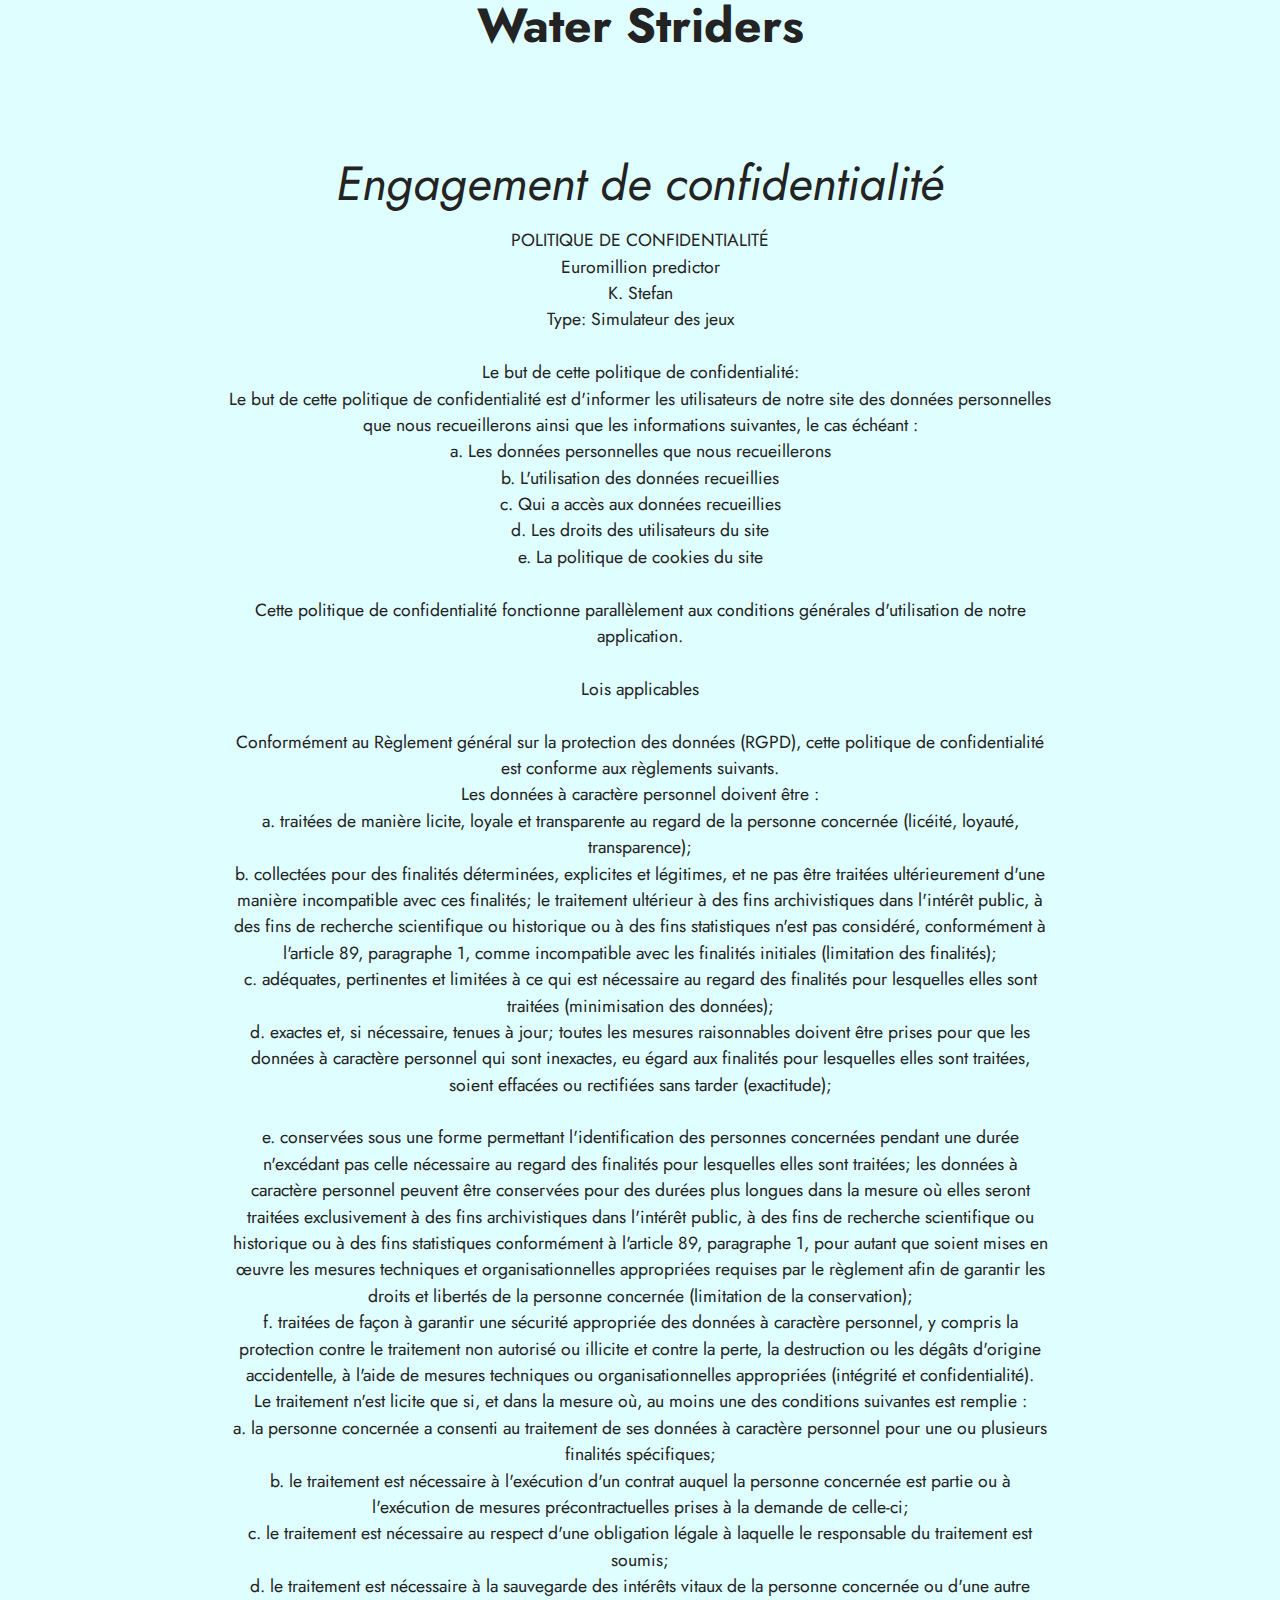
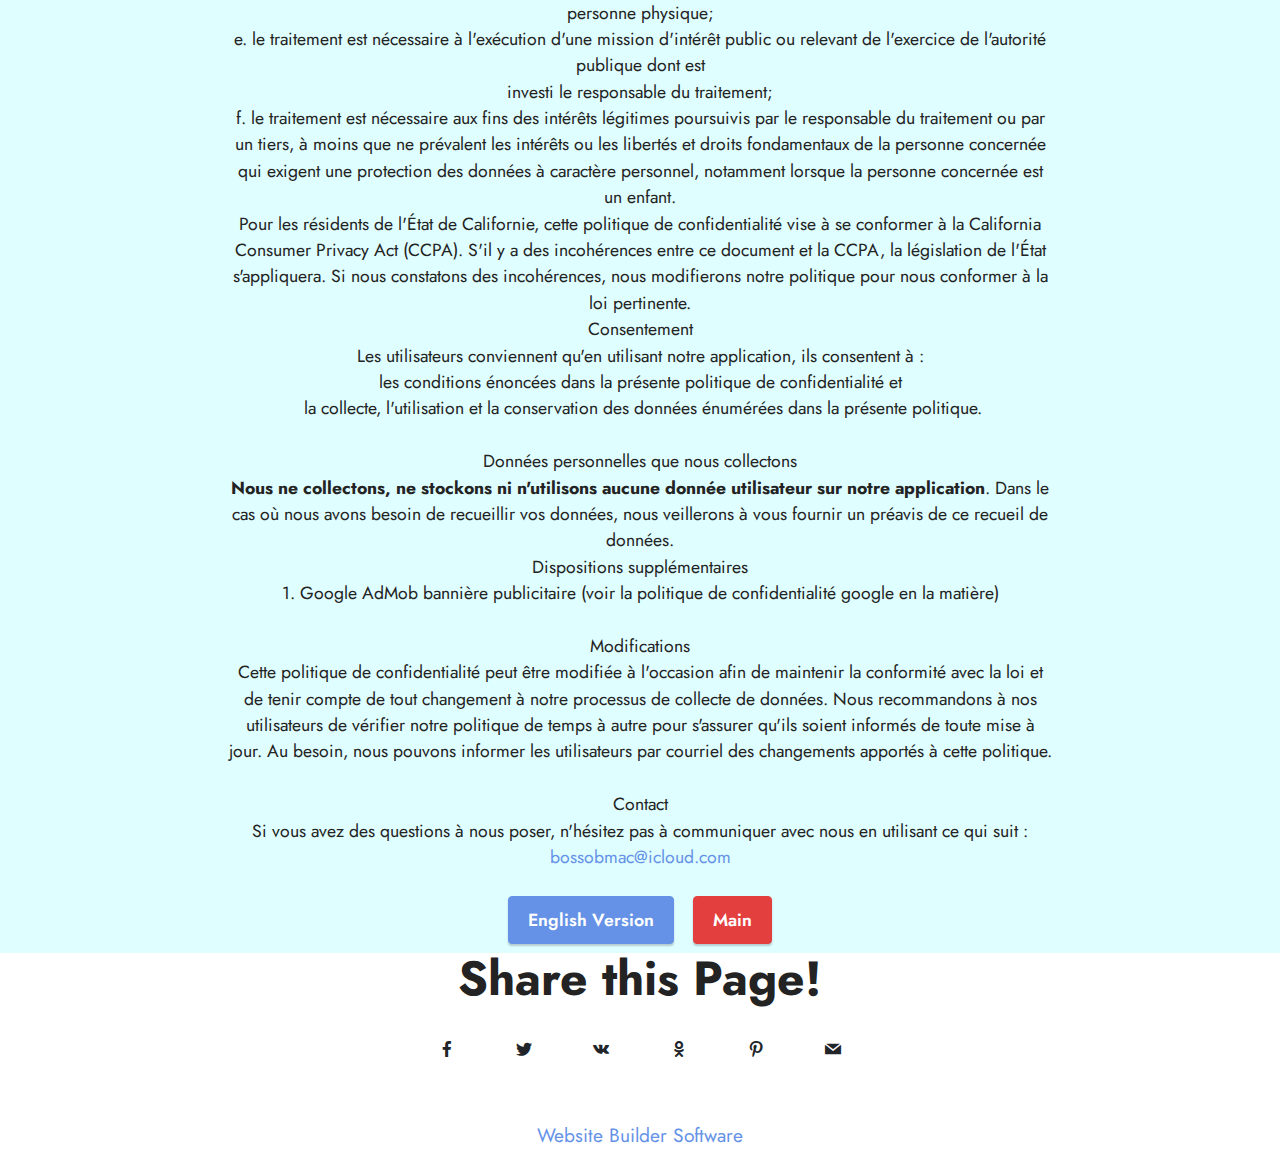
<file: page5.html>
<!DOCTYPE html>
<html  >
<head>
  <!-- Site made with Mobirise Website Builder v5.8.4, https://mobirise.com -->
  <meta charset="UTF-8">
  <meta http-equiv="X-UA-Compatible" content="IE=edge">
  <meta name="generator" content="Mobirise v5.8.4, mobirise.com">
  <meta name="viewport" content="width=device-width, initial-scale=1, minimum-scale=1">
  <link rel="shortcut icon" href="assets/images/mbr-121x156.png" type="image/x-icon">
  <meta name="description" content="">
  
  
  <title>water_stridersfr</title>
  <link rel="stylesheet" href="assets/bootstrap/css/bootstrap.min.css">
  <link rel="stylesheet" href="assets/bootstrap/css/bootstrap-grid.min.css">
  <link rel="stylesheet" href="assets/bootstrap/css/bootstrap-reboot.min.css">
  <link rel="stylesheet" href="assets/socicon/css/styles.css">
  <link rel="stylesheet" href="assets/theme/css/style.css">
  <link rel="preload" href="https://fonts.googleapis.com/css?family=Jost:100,200,300,400,500,600,700,800,900,100i,200i,300i,400i,500i,600i,700i,800i,900i&display=swap" as="style" onload="this.onload=null;this.rel='stylesheet'">
  <noscript><link rel="stylesheet" href="https://fonts.googleapis.com/css?family=Jost:100,200,300,400,500,600,700,800,900,100i,200i,300i,400i,500i,600i,700i,800i,900i&display=swap"></noscript>
  <link rel="preload" as="style" href="assets/mobirise/css/mbr-additional.css"><link rel="stylesheet" href="assets/mobirise/css/mbr-additional.css" type="text/css">

  
  
  
</head>
<body>
  
  <section data-bs-version="5.1" class="header9 cid-tOH0fzWDSv" id="header9-o">

    

    <div class="mbr-overlay" style="opacity: 0.7; background-color: rgb(210, 253, 255);"></div>

    <div class="text-center container">
        <div class="row justify-content-center">
            <div class="col-md-12 col-lg-9">
                <h1 class="mbr-section-title mbr-fonts-style mb-3 display-2"><strong>Water Striders</strong><br><strong><br></strong><br><em>Engagement de&nbsp;</em><em>confidentialité</em></h1>
                <p class="mbr-text mbr-fonts-style display-4">POLITIQUE DE CONFIDENTIALITÉ<br>Euromillion predictor<br>K. Stefan<br>Type: Simulateur des jeux<br><br>Le but de cette politique de confidentialité:<br>Le but de cette politique de confidentialité est d'informer les utilisateurs de notre site des données personnelles que nous recueillerons ainsi que les informations suivantes, le cas échéant :<br>a. Les données personnelles que nous recueillerons<br>b. L'utilisation des données recueillies<br>c. Qui a accès aux données recueillies<br>d. Les droits des utilisateurs du site<br>e. La politique de cookies du site<br><br>Cette politique de confidentialité fonctionne parallèlement aux conditions générales d'utilisation de notre application.<br><br>Lois applicables<br><br>Conformément au Règlement général sur la protection des données (RGPD), cette politique de confidentialité est conforme aux règlements suivants.<br>Les données à caractère personnel doivent être :<br>a. traitées de manière licite, loyale et transparente au regard de la personne concernée (licéité, loyauté, transparence);<br>b. collectées pour des finalités déterminées, explicites et légitimes, et ne pas être traitées ultérieurement d'une manière incompatible avec ces finalités; le traitement ultérieur à des fins archivistiques dans l'intérêt public, à des fins de recherche scientifique ou historique ou à des fins statistiques n'est pas considéré, conformément à l'article 89, paragraphe 1, comme incompatible avec les finalités initiales (limitation des finalités);<br>c. adéquates, pertinentes et limitées à ce qui est nécessaire au regard des finalités pour lesquelles elles sont traitées (minimisation des données);<br>d. exactes et, si nécessaire, tenues à jour; toutes les mesures raisonnables doivent être prises pour que les données à caractère personnel qui sont inexactes, eu égard aux finalités pour lesquelles elles sont traitées, soient effacées ou rectifiées sans tarder (exactitude);<br><br>e. conservées sous une forme permettant l'identification des personnes concernées pendant une durée n'excédant pas celle nécessaire au regard des finalités pour lesquelles elles sont traitées; les données à caractère personnel peuvent être conservées pour des durées plus longues dans la mesure où elles seront traitées exclusivement à des fins archivistiques dans l'intérêt public, à des fins de recherche scientifique ou historique ou à des fins statistiques conformément à l'article 89, paragraphe 1, pour autant que soient mises en œuvre les mesures techniques et organisationnelles appropriées requises par le règlement afin de garantir les droits et libertés de la personne concernée (limitation de la conservation);<br>f. traitées de façon à garantir une sécurité appropriée des données à caractère personnel, y compris la protection contre le traitement non autorisé ou illicite et contre la perte, la destruction ou les dégâts d'origine accidentelle, à l'aide de mesures techniques ou organisationnelles appropriées (intégrité et confidentialité).<br>Le traitement n'est licite que si, et dans la mesure où, au moins une des conditions suivantes est remplie :<br>a. la personne concernée a consenti au traitement de ses données à caractère personnel pour une ou plusieurs finalités spécifiques;<br>b. le traitement est nécessaire à l'exécution d'un contrat auquel la personne concernée est partie ou à l'exécution de mesures précontractuelles prises à la demande de celle-ci;<br>c. le traitement est nécessaire au respect d'une obligation légale à laquelle le responsable du traitement est soumis;<br>d. le traitement est nécessaire à la sauvegarde des intérêts vitaux de la personne concernée ou d'une autre personne physique;<br>e. le traitement est nécessaire à l'exécution d'une mission d'intérêt public ou relevant de l'exercice de l'autorité publique dont est<br>investi le responsable du traitement;<br>f. le traitement est nécessaire aux fins des intérêts légitimes poursuivis par le responsable du traitement ou par un tiers, à moins que ne prévalent les intérêts ou les libertés et droits fondamentaux de la personne concernée qui exigent une protection des données à caractère personnel, notamment lorsque la personne concernée est un enfant.<br>Pour les résidents de l'État de Californie, cette politique de confidentialité vise à se conformer à la California Consumer Privacy Act (CCPA). S'il y a des incohérences entre ce document et la CCPA, la législation de l'État s'appliquera. Si nous constatons des incohérences, nous modifierons notre politique pour nous conformer à la loi pertinente.<br>Consentement<br>Les utilisateurs conviennent qu'en utilisant notre application, ils consentent à :<br>﻿﻿﻿les conditions énoncées dans la présente politique de confidentialité et<br>﻿﻿﻿ la collecte, l'utilisation et la conservation des données énumérées dans la présente politique.<br><br>Données personnelles que nous collectons<br><strong>Nous ne collectons, ne stockons ni n'utilisons aucune donnée utilisateur sur notre application</strong>. Dans le cas où nous avons besoin de recueillir vos données, nous veillerons à vous fournir un préavis de ce recueil de données.<br>Dispositions supplémentaires<br>1. Google AdMob bannière publicitaire (voir la politique de confidentialité google en la matière)<br><br>Modifications<br>Cette politique de confidentialité peut être modifiée à l'occasion afin de maintenir la conformité avec la loi et de tenir compte de tout changement à notre processus de collecte de données. Nous recommandons à nos utilisateurs de vérifier notre politique de temps à autre pour s'assurer qu'ils soient informés de toute mise à jour. Au besoin, nous pouvons informer les utilisateurs par courriel des changements apportés à cette politique.<br><br>Contact<br>Si vous avez des questions à nous poser, n'hésitez pas à communiquer avec nous en utilisant ce qui suit : <a href="mailto:bossobmac@icloud.com" class="text-primary">bossobmac@icloud.com</a></p>
                <div class="mbr-section-btn mt-3"><a class="btn btn-primary display-4" href="page6.html">English Version</a>
                    <a class="btn btn-secondary display-4" href="index.html">Main</a></div>
            </div>
        </div>
    </div>
</section>

<section data-bs-version="5.1" class="social1 cid-tOH0fAiPqB" id="share1-p">
    
    
    

    <div class="container">
        <div class="row">
            <div class="col-12">
                <h3 class="mbr-section-title mb-3 align-center mbr-fonts-style display-2">
                    <strong>Share this Page!</strong>
                </h3>
                <div>
                    <div class="mbr-social-likes align-center">
                        <span class="btn btn-social socicon-bg-facebook facebook m-2">
                            <i class="socicon socicon-facebook"></i>
                        </span>
                        <span class="btn btn-social twitter socicon-bg-twitter m-2">
                            <i class="socicon socicon-twitter"></i>
                        </span>
                        <span class="btn btn-social vkontakte socicon-bg-vkontakte m-2">
                            <i class="socicon socicon-vkontakte"></i>
                        </span>
                        <span class="btn btn-social odnoklassniki socicon-bg-odnoklassniki m-2">
                            <i class="socicon socicon-odnoklassniki"></i>
                        </span>
                        <span class="btn btn-social pinterest socicon-bg-pinterest m-2">
                            <i class="socicon socicon-pinterest"></i>
                        </span>
                        <span class="btn btn-social mailru socicon-bg-mail m-2">
                            <i class="socicon socicon-mail"></i>
                        </span>
                    </div>
                </div>
            </div>
        </div>
    </div>
</section>

<section data-bs-version="5.1" class="footer7 cid-tOH0fAyyd5" once="footers" id="footer7-q">

    

    

    <div class="container">
        <div class="row align-center mbr-white">
            <div class="col-12">
                <p class="mbr-text mb-0 mbr-fonts-style display-7">
                    © Copyright 2025 - All Rights Reserved
                </p>
            </div>
        </div>
    </div>
</section><section class="display-7" style="padding: 0;align-items: center;justify-content: center;flex-wrap: wrap;    align-content: center;display: flex;position: relative;height: 4rem;"><a href="https://mobiri.se/3000026" style="flex: 1 1;height: 4rem;position: absolute;width: 100%;z-index: 1;"><img alt="" style="height: 4rem;" src="[data-uri]"></a><p style="margin: 0;text-align: center;" class="display-7">&#8204;</p><a style="z-index:1" href="https://mobirise.com"> Website Builder Software</a></section><script src="assets/bootstrap/js/bootstrap.bundle.min.js"></script>  <script src="assets/smoothscroll/smooth-scroll.js"></script>  <script src="assets/ytplayer/index.js"></script>  <script src="assets/sociallikes/social-likes.js"></script>  <script src="assets/theme/js/script.js"></script>  
  
  
</body>
</html>
</file>
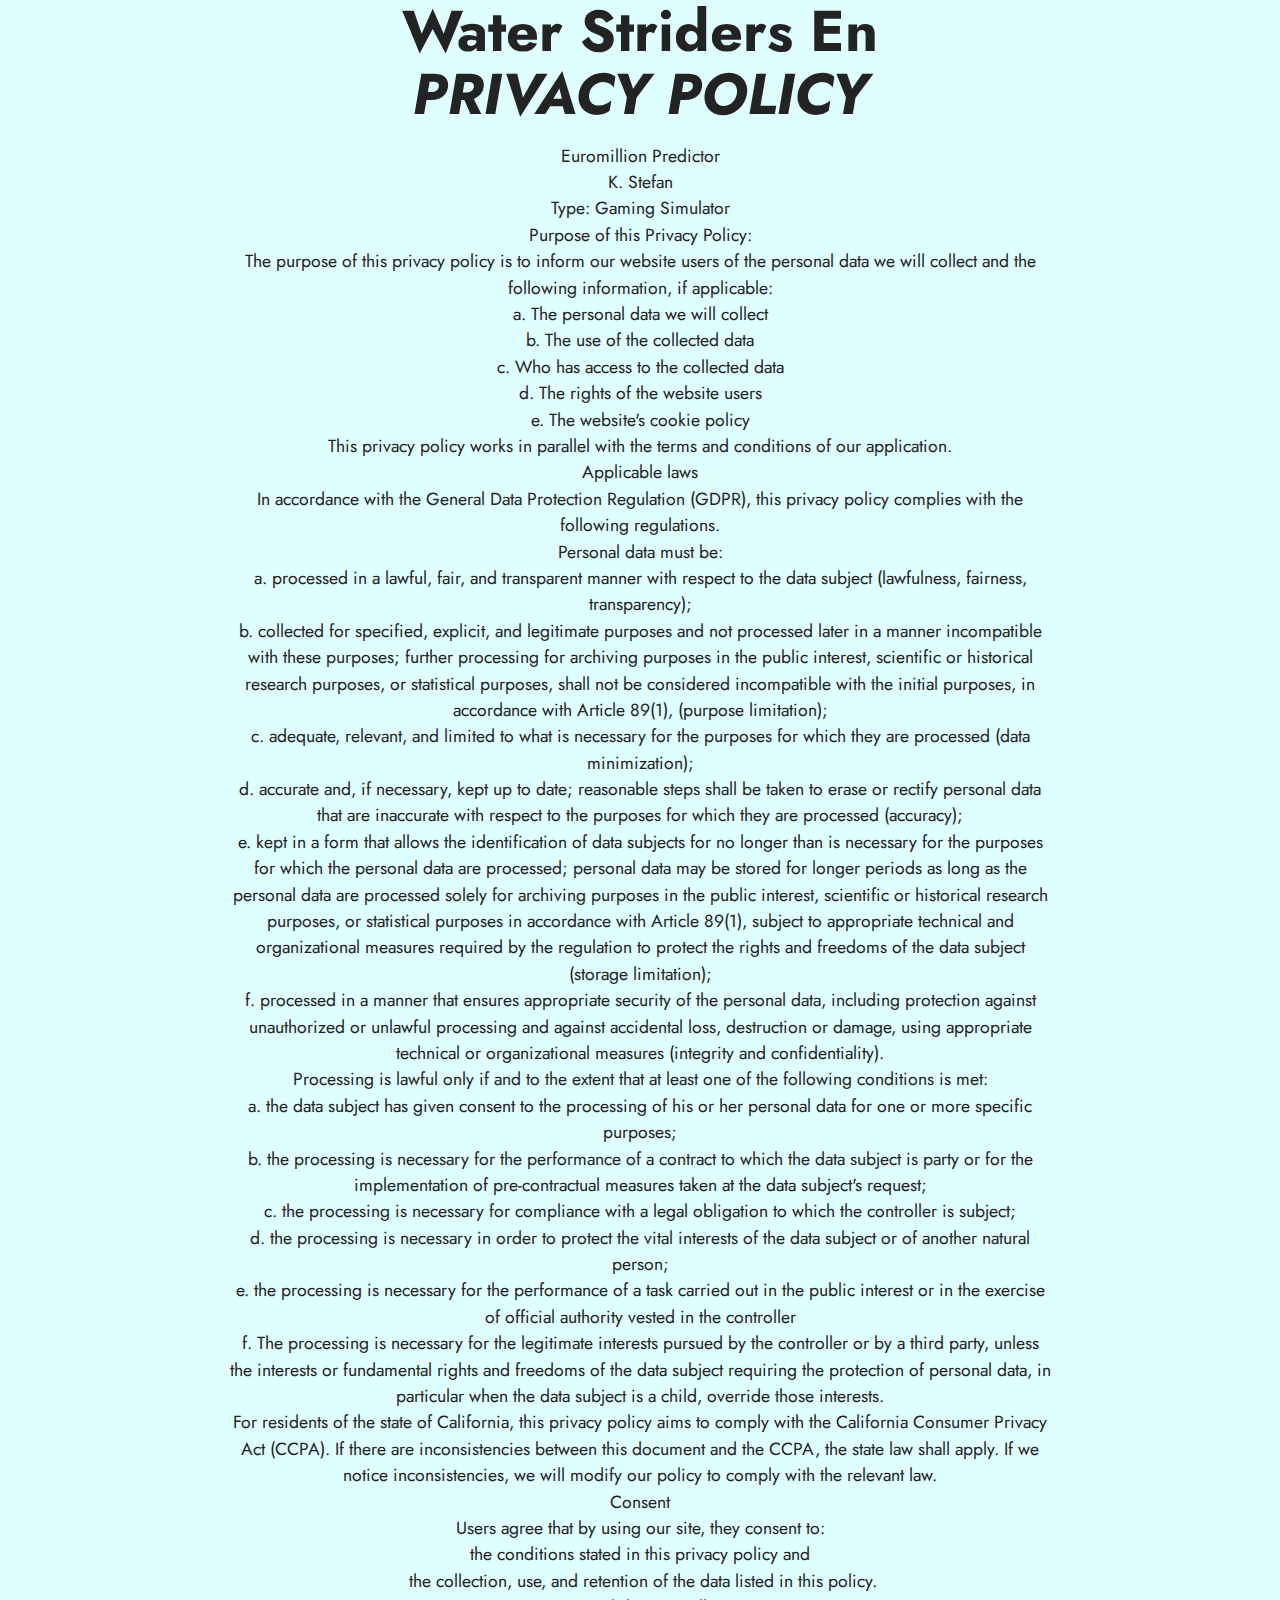
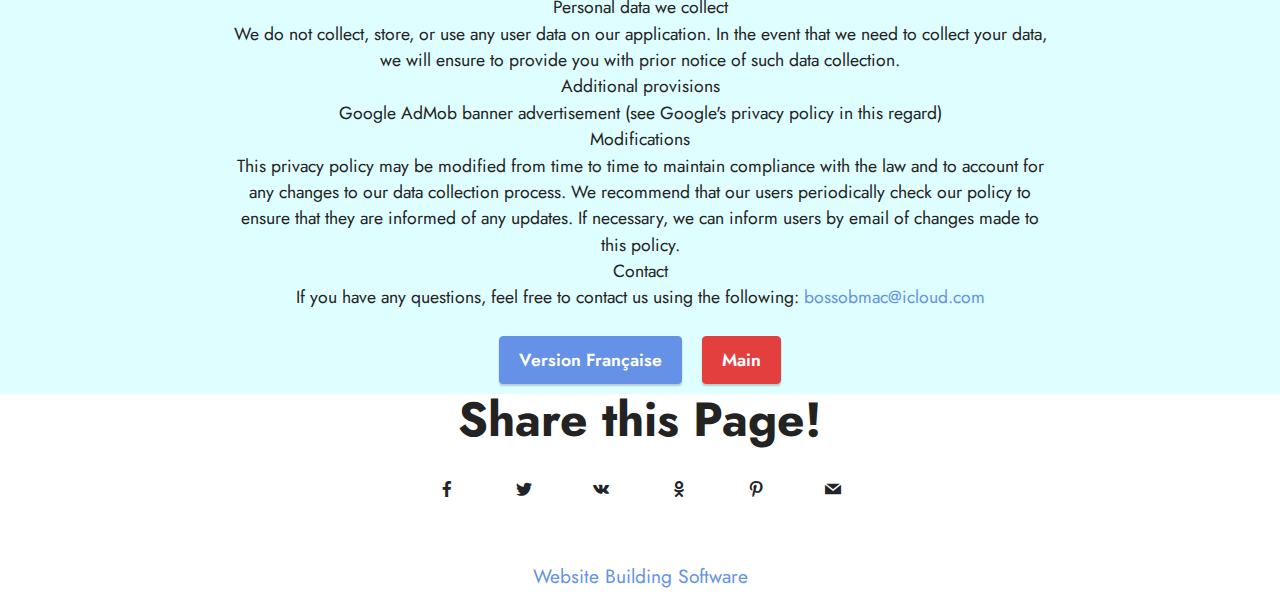
<file: page6.html>
<!DOCTYPE html>
<html  >
<head>
  <!-- Site made with Mobirise Website Builder v5.8.4, https://mobirise.com -->
  <meta charset="UTF-8">
  <meta http-equiv="X-UA-Compatible" content="IE=edge">
  <meta name="generator" content="Mobirise v5.8.4, mobirise.com">
  <meta name="viewport" content="width=device-width, initial-scale=1, minimum-scale=1">
  <link rel="shortcut icon" href="assets/images/mbr-121x156.png" type="image/x-icon">
  <meta name="description" content="">
  
  
  <title>water_stridersen</title>
  <link rel="stylesheet" href="assets/bootstrap/css/bootstrap.min.css">
  <link rel="stylesheet" href="assets/bootstrap/css/bootstrap-grid.min.css">
  <link rel="stylesheet" href="assets/bootstrap/css/bootstrap-reboot.min.css">
  <link rel="stylesheet" href="assets/socicon/css/styles.css">
  <link rel="stylesheet" href="assets/theme/css/style.css">
  <link rel="preload" href="https://fonts.googleapis.com/css?family=Jost:100,200,300,400,500,600,700,800,900,100i,200i,300i,400i,500i,600i,700i,800i,900i&display=swap" as="style" onload="this.onload=null;this.rel='stylesheet'">
  <noscript><link rel="stylesheet" href="https://fonts.googleapis.com/css?family=Jost:100,200,300,400,500,600,700,800,900,100i,200i,300i,400i,500i,600i,700i,800i,900i&display=swap"></noscript>
  <link rel="preload" as="style" href="assets/mobirise/css/mbr-additional.css"><link rel="stylesheet" href="assets/mobirise/css/mbr-additional.css" type="text/css">

  
  
  
</head>
<body>
  
  <section data-bs-version="5.1" class="header9 cid-tOH0U9rnVZ" id="header9-r">

    

    <div class="mbr-overlay" style="opacity: 0.7; background-color: rgb(210, 253, 255);"></div>

    <div class="text-center container">
        <div class="row justify-content-center">
            <div class="col-md-12 col-lg-9">
                <h1 class="mbr-section-title mbr-fonts-style mb-3 display-1"><strong>Water Striders En</strong><br><strong><em>PRIVACY POLICY</em></strong></h1>
                <p class="mbr-text mbr-fonts-style display-4">Euromillion Predictor<br>K. Stefan<br>Type: Gaming Simulator<br>Purpose of this Privacy Policy:<br>The purpose of this privacy policy is to inform our website users of the personal data we will collect and the following information, if applicable:<br>a. The personal data we will collect<br>b. The use of the collected data<br>c. Who has access to the collected data<br>d. The rights of the website users<br>e. The website's cookie policy<br>This privacy policy works in parallel with the terms and conditions of our application.<br>Applicable laws<br>In accordance with the General Data Protection Regulation (GDPR), this privacy policy complies with the following regulations.<br>Personal data must be:<br>a. processed in a lawful, fair, and transparent manner with respect to the data subject (lawfulness, fairness, transparency);<br>b. collected for specified, explicit, and legitimate purposes and not processed later in a manner incompatible with these purposes; further processing for archiving purposes in the public interest, scientific or historical research purposes, or statistical purposes, shall not be considered incompatible with the initial purposes, in accordance with Article 89(1), (purpose limitation);<br>c. adequate, relevant, and limited to what is necessary for the purposes for which they are processed (data minimization);<br>d. accurate and, if necessary, kept up to date; reasonable steps shall be taken to erase or rectify personal data that are inaccurate with respect to the purposes for which they are processed (accuracy);<br>e. kept in a form that allows the identification of data subjects for no longer than is necessary for the purposes for which the personal data are processed; personal data may be stored for longer periods as long as the personal data are processed solely for archiving purposes in the public interest, scientific or historical research purposes, or statistical purposes in accordance with Article 89(1), subject to appropriate technical and organizational measures required by the regulation to protect the rights and freedoms of the data subject (storage limitation);<br>f. processed in a manner that ensures appropriate security of the personal data, including protection against unauthorized or unlawful processing and against accidental loss, destruction or damage, using appropriate technical or organizational measures (integrity and confidentiality).<br>Processing is lawful only if and to the extent that at least one of the following conditions is met:<br>a. the data subject has given consent to the processing of his or her personal data for one or more specific purposes;<br>b. the processing is necessary for the performance of a contract to which the data subject is party or for the implementation of pre-contractual measures taken at the data subject's request;<br>c. the processing is necessary for compliance with a legal obligation to which the controller is subject;<br>d. the processing is necessary in order to protect the vital interests of the data subject or of another natural person;<br>e. the processing is necessary for the performance of a task carried out in the public interest or in the exercise of official authority vested in the controller<br>f. The processing is necessary for the legitimate interests pursued by the controller or by a third party, unless the interests or fundamental rights and freedoms of the data subject requiring the protection of personal data, in particular when the data subject is a child, override those interests.<br>For residents of the state of California, this privacy policy aims to comply with the California Consumer Privacy Act (CCPA). If there are inconsistencies between this document and the CCPA, the state law shall apply. If we notice inconsistencies, we will modify our policy to comply with the relevant law.<br>Consent<br>Users agree that by using our site, they consent to:<br>﻿﻿﻿the conditions stated in this privacy policy and<br>﻿﻿﻿ the collection, use, and retention of the data listed in this policy.<br>Personal data we collect<br>We do not collect, store, or use any user data on our application. In the event that we need to collect your data, we will ensure to provide you with prior notice of such data collection.<br>Additional provisions<br>Google AdMob banner advertisement (see Google's privacy policy in this regard)<br>Modifications<br>This privacy policy may be modified from time to time to maintain compliance with the law and to account for any changes to our data collection process. We recommend that our users periodically check our policy to ensure that they are informed of any updates. If necessary, we can inform users by email of changes made to this policy.<br>Contact<br>If you have any questions, feel free to contact us using the following: <a href="mailto:bossobmac@icloud.com" class="text-primary">bossobmac@icloud.com</a></p>
                <div class="mbr-section-btn mt-3"><a class="btn btn-primary display-4" href="page5.html">Version Française</a>
                    <a class="btn btn-secondary display-4" href="index.html">Main<br></a></div>
            </div>
        </div>
    </div>
</section>

<section data-bs-version="5.1" class="social1 cid-tOH0U9J3zt" id="share1-s">
    
    
    

    <div class="container">
        <div class="row">
            <div class="col-12">
                <h3 class="mbr-section-title mb-3 align-center mbr-fonts-style display-2">
                    <strong>Share this Page!</strong>
                </h3>
                <div>
                    <div class="mbr-social-likes align-center">
                        <span class="btn btn-social socicon-bg-facebook facebook m-2">
                            <i class="socicon socicon-facebook"></i>
                        </span>
                        <span class="btn btn-social twitter socicon-bg-twitter m-2">
                            <i class="socicon socicon-twitter"></i>
                        </span>
                        <span class="btn btn-social vkontakte socicon-bg-vkontakte m-2">
                            <i class="socicon socicon-vkontakte"></i>
                        </span>
                        <span class="btn btn-social odnoklassniki socicon-bg-odnoklassniki m-2">
                            <i class="socicon socicon-odnoklassniki"></i>
                        </span>
                        <span class="btn btn-social pinterest socicon-bg-pinterest m-2">
                            <i class="socicon socicon-pinterest"></i>
                        </span>
                        <span class="btn btn-social mailru socicon-bg-mail m-2">
                            <i class="socicon socicon-mail"></i>
                        </span>
                    </div>
                </div>
            </div>
        </div>
    </div>
</section>

<section data-bs-version="5.1" class="footer7 cid-tOH0U9Wk9Y" once="footers" id="footer7-t">

    

    

    <div class="container">
        <div class="row align-center mbr-white">
            <div class="col-12">
                <p class="mbr-text mb-0 mbr-fonts-style display-7">
                    © Copyright 2025 - All Rights Reserved
                </p>
            </div>
        </div>
    </div>
</section><section class="display-7" style="padding: 0;align-items: center;justify-content: center;flex-wrap: wrap;    align-content: center;display: flex;position: relative;height: 4rem;"><a href="https://mobiri.se/3000026" style="flex: 1 1;height: 4rem;position: absolute;width: 100%;z-index: 1;"><img alt="" style="height: 4rem;" src="[data-uri]"></a><p style="margin: 0;text-align: center;" class="display-7">&#8204;</p><a style="z-index:1" href="https://mobirise.com"> Website Building Software</a></section><script src="assets/bootstrap/js/bootstrap.bundle.min.js"></script>  <script src="assets/smoothscroll/smooth-scroll.js"></script>  <script src="assets/ytplayer/index.js"></script>  <script src="assets/sociallikes/social-likes.js"></script>  <script src="assets/theme/js/script.js"></script>  
  
  
</body>
</html>
</file>
<file: assets/socicon/css/styles.css>
@charset "UTF-8";

@font-face {
  font-family: 'Socicon';
  src:  url('../fonts/socicon.eot');
  src:  url('../fonts/socicon.eot?#iefix') format('embedded-opentype'),
    url('../fonts/socicon.woff2') format('woff2'),
    url('../fonts/socicon.ttf') format('truetype'),
    url('../fonts/socicon.woff') format('woff'),
    url('../fonts/socicon.svg#socicon') format('svg');
  font-weight: normal;
  font-style: normal;
  font-display: swap;
}

[data-icon]:before {
  font-family: "socicon" !important;
  content: attr(data-icon);
  font-style: normal !important;
  font-weight: normal !important;
  font-variant: normal !important;
  text-transform: none !important;
  speak: none;
  line-height: 1;
  -webkit-font-smoothing: antialiased;
  -moz-osx-font-smoothing: grayscale;
}

[class^="socicon-"], [class*=" socicon-"] {
  /* use !important to prevent issues with browser extensions that change fonts */
  font-family: 'Socicon' !important;
  speak: none;
  font-style: normal;
  font-weight: normal;
  font-variant: normal;
  text-transform: none;
  line-height: 1;

  /* Better Font Rendering =========== */
  -webkit-font-smoothing: antialiased;
  -moz-osx-font-smoothing: grayscale;
}

.socicon-eitaa:before {
  content: "\e97c";
}
.socicon-soroush:before {
  content: "\e97d";
}
.socicon-bale:before {
  content: "\e97e";
}
.socicon-zazzle:before {
  content: "\e97b";
}
.socicon-society6:before {
  content: "\e97a";
}
.socicon-redbubble:before {
  content: "\e979";
}
.socicon-avvo:before {
  content: "\e978";
}
.socicon-stitcher:before {
  content: "\e977";
}
.socicon-googlehangouts:before {
  content: "\e974";
}
.socicon-dlive:before {
  content: "\e975";
}
.socicon-vsco:before {
  content: "\e976";
}
.socicon-flipboard:before {
  content: "\e973";
}
.socicon-ubuntu:before {
  content: "\e958";
}
.socicon-artstation:before {
  content: "\e959";
}
.socicon-invision:before {
  content: "\e95a";
}
.socicon-torial:before {
  content: "\e95b";
}
.socicon-collectorz:before {
  content: "\e95c";
}
.socicon-seenthis:before {
  content: "\e95d";
}
.socicon-googleplaymusic:before {
  content: "\e95e";
}
.socicon-debian:before {
  content: "\e95f";
}
.socicon-filmfreeway:before {
  content: "\e960";
}
.socicon-gnome:before {
  content: "\e961";
}
.socicon-itchio:before {
  content: "\e962";
}
.socicon-jamendo:before {
  content: "\e963";
}
.socicon-mix:before {
  content: "\e964";
}
.socicon-sharepoint:before {
  content: "\e965";
}
.socicon-tinder:before {
  content: "\e966";
}
.socicon-windguru:before {
  content: "\e967";
}
.socicon-cdbaby:before {
  content: "\e968";
}
.socicon-elementaryos:before {
  content: "\e969";
}
.socicon-stage32:before {
  content: "\e96a";
}
.socicon-tiktok:before {
  content: "\e96b";
}
.socicon-gitter:before {
  content: "\e96c";
}
.socicon-letterboxd:before {
  content: "\e96d";
}
.socicon-threema:before {
  content: "\e96e";
}
.socicon-splice:before {
  content: "\e96f";
}
.socicon-metapop:before {
  content: "\e970";
}
.socicon-naver:before {
  content: "\e971";
}
.socicon-remote:before {
  content: "\e972";
}
.socicon-internet:before {
  content: "\e957";
}
.socicon-moddb:before {
  content: "\e94b";
}
.socicon-indiedb:before {
  content: "\e94c";
}
.socicon-traxsource:before {
  content: "\e94d";
}
.socicon-gamefor:before {
  content: "\e94e";
}
.socicon-pixiv:before {
  content: "\e94f";
}
.socicon-myanimelist:before {
  content: "\e950";
}
.socicon-blackberry:before {
  content: "\e951";
}
.socicon-wickr:before {
  content: "\e952";
}
.socicon-spip:before {
  content: "\e953";
}
.socicon-napster:before {
  content: "\e954";
}
.socicon-beatport:before {
  content: "\e955";
}
.socicon-hackerone:before {
  content: "\e956";
}
.socicon-hackernews:before {
  content: "\e946";
}
.socicon-smashwords:before {
  content: "\e947";
}
.socicon-kobo:before {
  content: "\e948";
}
.socicon-bookbub:before {
  content: "\e949";
}
.socicon-mailru:before {
  content: "\e94a";
}
.socicon-gitlab:before {
  content: "\e945";
}
.socicon-instructables:before {
  content: "\e944";
}
.socicon-portfolio:before {
  content: "\e943";
}
.socicon-codered:before {
  content: "\e940";
}
.socicon-origin:before {
  content: "\e941";
}
.socicon-nextdoor:before {
  content: "\e942";
}
.socicon-udemy:before {
  content: "\e93f";
}
.socicon-livemaster:before {
  content: "\e93e";
}
.socicon-crunchbase:before {
  content: "\e93b";
}
.socicon-homefy:before {
  content: "\e93c";
}
.socicon-calendly:before {
  content: "\e93d";
}
.socicon-realtor:before {
  content: "\e90f";
}
.socicon-tidal:before {
  content: "\e910";
}
.socicon-qobuz:before {
  content: "\e911";
}
.socicon-natgeo:before {
  content: "\e912";
}
.socicon-mastodon:before {
  content: "\e913";
}
.socicon-unsplash:before {
  content: "\e914";
}
.socicon-homeadvisor:before {
  content: "\e915";
}
.socicon-angieslist:before {
  content: "\e916";
}
.socicon-codepen:before {
  content: "\e917";
}
.socicon-slack:before {
  content: "\e918";
}
.socicon-openaigym:before {
  content: "\e919";
}
.socicon-logmein:before {
  content: "\e91a";
}
.socicon-fiverr:before {
  content: "\e91b";
}
.socicon-gotomeeting:before {
  content: "\e91c";
}
.socicon-aliexpress:before {
  content: "\e91d";
}
.socicon-guru:before {
  content: "\e91e";
}
.socicon-appstore:before {
  content: "\e91f";
}
.socicon-homes:before {
  content: "\e920";
}
.socicon-zoom:before {
  content: "\e921";
}
.socicon-alibaba:before {
  content: "\e922";
}
.socicon-craigslist:before {
  content: "\e923";
}
.socicon-wix:before {
  content: "\e924";
}
.socicon-redfin:before {
  content: "\e925";
}
.socicon-googlecalendar:before {
  content: "\e926";
}
.socicon-shopify:before {
  content: "\e927";
}
.socicon-freelancer:before {
  content: "\e928";
}
.socicon-seedrs:before {
  content: "\e929";
}
.socicon-bing:before {
  content: "\e92a";
}
.socicon-doodle:before {
  content: "\e92b";
}
.socicon-bonanza:before {
  content: "\e92c";
}
.socicon-squarespace:before {
  content: "\e92d";
}
.socicon-toptal:before {
  content: "\e92e";
}
.socicon-gust:before {
  content: "\e92f";
}
.socicon-ask:before {
  content: "\e930";
}
.socicon-trulia:before {
  content: "\e931";
}
.socicon-loomly:before {
  content: "\e932";
}
.socicon-ghost:before {
  content: "\e933";
}
.socicon-upwork:before {
  content: "\e934";
}
.socicon-fundable:before {
  content: "\e935";
}
.socicon-booking:before {
  content: "\e936";
}
.socicon-googlemaps:before {
  content: "\e937";
}
.socicon-zillow:before {
  content: "\e938";
}
.socicon-niconico:before {
  content: "\e939";
}
.socicon-toneden:before {
  content: "\e93a";
}
.socicon-augment:before {
  content: "\e908";
}
.socicon-bitbucket:before {
  content: "\e909";
}
.socicon-fyuse:before {
  content: "\e90a";
}
.socicon-yt-gaming:before {
  content: "\e90b";
}
.socicon-sketchfab:before {
  content: "\e90c";
}
.socicon-mobcrush:before {
  content: "\e90d";
}
.socicon-microsoft:before {
  content: "\e90e";
}
.socicon-pandora:before {
  content: "\e907";
}
.socicon-messenger:before {
  content: "\e906";
}
.socicon-gamewisp:before {
  content: "\e905";
}
.socicon-bloglovin:before {
  content: "\e904";
}
.socicon-tunein:before {
  content: "\e903";
}
.socicon-gamejolt:before {
  content: "\e901";
}
.socicon-trello:before {
  content: "\e902";
}
.socicon-spreadshirt:before {
  content: "\e900";
}
.socicon-500px:before {
  content: "\e000";
}
.socicon-8tracks:before {
  content: "\e001";
}
.socicon-airbnb:before {
  content: "\e002";
}
.socicon-alliance:before {
  content: "\e003";
}
.socicon-amazon:before {
  content: "\e004";
}
.socicon-amplement:before {
  content: "\e005";
}
.socicon-android:before {
  content: "\e006";
}
.socicon-angellist:before {
  content: "\e007";
}
.socicon-apple:before {
  content: "\e008";
}
.socicon-appnet:before {
  content: "\e009";
}
.socicon-baidu:before {
  content: "\e00a";
}
.socicon-bandcamp:before {
  content: "\e00b";
}
.socicon-battlenet:before {
  content: "\e00c";
}
.socicon-mixer:before {
  content: "\e00d";
}
.socicon-bebee:before {
  content: "\e00e";
}
.socicon-bebo:before {
  content: "\e00f";
}
.socicon-behance:before {
  content: "\e010";
}
.socicon-blizzard:before {
  content: "\e011";
}
.socicon-blogger:before {
  content: "\e012";
}
.socicon-buffer:before {
  content: "\e013";
}
.socicon-chrome:before {
  content: "\e014";
}
.socicon-coderwall:before {
  content: "\e015";
}
.socicon-curse:before {
  content: "\e016";
}
.socicon-dailymotion:before {
  content: "\e017";
}
.socicon-deezer:before {
  content: "\e018";
}
.socicon-delicious:before {
  content: "\e019";
}
.socicon-deviantart:before {
  content: "\e01a";
}
.socicon-diablo:before {
  content: "\e01b";
}
.socicon-digg:before {
  content: "\e01c";
}
.socicon-discord:before {
  content: "\e01d";
}
.socicon-disqus:before {
  content: "\e01e";
}
.socicon-douban:before {
  content: "\e01f";
}
.socicon-draugiem:before {
  content: "\e020";
}
.socicon-dribbble:before {
  content: "\e021";
}
.socicon-drupal:before {
  content: "\e022";
}
.socicon-ebay:before {
  content: "\e023";
}
.socicon-ello:before {
  content: "\e024";
}
.socicon-endomodo:before {
  content: "\e025";
}
.socicon-envato:before {
  content: "\e026";
}
.socicon-etsy:before {
  content: "\e027";
}
.socicon-facebook:before {
  content: "\e028";
}
.socicon-feedburner:before {
  content: "\e029";
}
.socicon-filmweb:before {
  content: "\e02a";
}
.socicon-firefox:before {
  content: "\e02b";
}
.socicon-flattr:before {
  content: "\e02c";
}
.socicon-flickr:before {
  content: "\e02d";
}
.socicon-formulr:before {
  content: "\e02e";
}
.socicon-forrst:before {
  content: "\e02f";
}
.socicon-foursquare:before {
  content: "\e030";
}
.socicon-friendfeed:before {
  content: "\e031";
}
.socicon-github:before {
  content: "\e032";
}
.socicon-goodreads:before {
  content: "\e033";
}
.socicon-google:before {
  content: "\e034";
}
.socicon-googlescholar:before {
  content: "\e035";
}
.socicon-googlegroups:before {
  content: "\e036";
}
.socicon-googlephotos:before {
  content: "\e037";
}
.socicon-googleplus:before {
  content: "\e038";
}
.socicon-grooveshark:before {
  content: "\e039";
}
.socicon-hackerrank:before {
  content: "\e03a";
}
.socicon-hearthstone:before {
  content: "\e03b";
}
.socicon-hellocoton:before {
  content: "\e03c";
}
.socicon-heroes:before {
  content: "\e03d";
}
.socicon-smashcast:before {
  content: "\e03e";
}
.socicon-horde:before {
  content: "\e03f";
}
.socicon-houzz:before {
  content: "\e040";
}
.socicon-icq:before {
  content: "\e041";
}
.socicon-identica:before {
  content: "\e042";
}
.socicon-imdb:before {
  content: "\e043";
}
.socicon-instagram:before {
  content: "\e044";
}
.socicon-issuu:before {
  content: "\e045";
}
.socicon-istock:before {
  content: "\e046";
}
.socicon-itunes:before {
  content: "\e047";
}
.socicon-keybase:before {
  content: "\e048";
}
.socicon-lanyrd:before {
  content: "\e049";
}
.socicon-lastfm:before {
  content: "\e04a";
}
.socicon-line:before {
  content: "\e04b";
}
.socicon-linkedin:before {
  content: "\e04c";
}
.socicon-livejournal:before {
  content: "\e04d";
}
.socicon-lyft:before {
  content: "\e04e";
}
.socicon-macos:before {
  content: "\e04f";
}
.socicon-mail:before {
  content: "\e050";
}
.socicon-medium:before {
  content: "\e051";
}
.socicon-meetup:before {
  content: "\e052";
}
.socicon-mixcloud:before {
  content: "\e053";
}
.socicon-modelmayhem:before {
  content: "\e054";
}
.socicon-mumble:before {
  content: "\e055";
}
.socicon-myspace:before {
  content: "\e056";
}
.socicon-newsvine:before {
  content: "\e057";
}
.socicon-nintendo:before {
  content: "\e058";
}
.socicon-npm:before {
  content: "\e059";
}
.socicon-odnoklassniki:before {
  content: "\e05a";
}
.socicon-openid:before {
  content: "\e05b";
}
.socicon-opera:before {
  content: "\e05c";
}
.socicon-outlook:before {
  content: "\e05d";
}
.socicon-overwatch:before {
  content: "\e05e";
}
.socicon-patreon:before {
  content: "\e05f";
}
.socicon-paypal:before {
  content: "\e060";
}
.socicon-periscope:before {
  content: "\e061";
}
.socicon-persona:before {
  content: "\e062";
}
.socicon-pinterest:before {
  content: "\e063";
}
.socicon-play:before {
  content: "\e064";
}
.socicon-player:before {
  content: "\e065";
}
.socicon-playstation:before {
  content: "\e066";
}
.socicon-pocket:before {
  content: "\e067";
}
.socicon-qq:before {
  content: "\e068";
}
.socicon-quora:before {
  content: "\e069";
}
.socicon-raidcall:before {
  content: "\e06a";
}
.socicon-ravelry:before {
  content: "\e06b";
}
.socicon-reddit:before {
  content: "\e06c";
}
.socicon-renren:before {
  content: "\e06d";
}
.socicon-researchgate:before {
  content: "\e06e";
}
.socicon-residentadvisor:before {
  content: "\e06f";
}
.socicon-reverbnation:before {
  content: "\e070";
}
.socicon-rss:before {
  content: "\e071";
}
.socicon-sharethis:before {
  content: "\e072";
}
.socicon-skype:before {
  content: "\e073";
}
.socicon-slideshare:before {
  content: "\e074";
}
.socicon-smugmug:before {
  content: "\e075";
}
.socicon-snapchat:before {
  content: "\e076";
}
.socicon-songkick:before {
  content: "\e077";
}
.socicon-soundcloud:before {
  content: "\e078";
}
.socicon-spotify:before {
  content: "\e079";
}
.socicon-stackexchange:before {
  content: "\e07a";
}
.socicon-stackoverflow:before {
  content: "\e07b";
}
.socicon-starcraft:before {
  content: "\e07c";
}
.socicon-stayfriends:before {
  content: "\e07d";
}
.socicon-steam:before {
  content: "\e07e";
}
.socicon-storehouse:before {
  content: "\e07f";
}
.socicon-strava:before {
  content: "\e080";
}
.socicon-streamjar:before {
  content: "\e081";
}
.socicon-stumbleupon:before {
  content: "\e082";
}
.socicon-swarm:before {
  content: "\e083";
}
.socicon-teamspeak:before {
  content: "\e084";
}
.socicon-teamviewer:before {
  content: "\e085";
}
.socicon-technorati:before {
  content: "\e086";
}
.socicon-telegram:before {
  content: "\e087";
}
.socicon-tripadvisor:before {
  content: "\e088";
}
.socicon-tripit:before {
  content: "\e089";
}
.socicon-triplej:before {
  content: "\e08a";
}
.socicon-tumblr:before {
  content: "\e08b";
}
.socicon-twitch:before {
  content: "\e08c";
}
.socicon-twitter:before {
  content: "\e08d";
}
.socicon-uber:before {
  content: "\e08e";
}
.socicon-ventrilo:before {
  content: "\e08f";
}
.socicon-viadeo:before {
  content: "\e090";
}
.socicon-viber:before {
  content: "\e091";
}
.socicon-viewbug:before {
  content: "\e092";
}
.socicon-vimeo:before {
  content: "\e093";
}
.socicon-vine:before {
  content: "\e094";
}
.socicon-vkontakte:before {
  content: "\e095";
}
.socicon-warcraft:before {
  content: "\e096";
}
.socicon-wechat:before {
  content: "\e097";
}
.socicon-weibo:before {
  content: "\e098";
}
.socicon-whatsapp:before {
  content: "\e099";
}
.socicon-wikipedia:before {
  content: "\e09a";
}
.socicon-windows:before {
  content: "\e09b";
}
.socicon-wordpress:before {
  content: "\e09c";
}
.socicon-wykop:before {
  content: "\e09d";
}
.socicon-xbox:before {
  content: "\e09e";
}
.socicon-xing:before {
  content: "\e09f";
}
.socicon-yahoo:before {
  content: "\e0a0";
}
.socicon-yammer:before {
  content: "\e0a1";
}
.socicon-yandex:before {
  content: "\e0a2";
}
.socicon-yelp:before {
  content: "\e0a3";
}
.socicon-younow:before {
  content: "\e0a4";
}
.socicon-youtube:before {
  content: "\e0a5";
}
.socicon-zapier:before {
  content: "\e0a6";
}
.socicon-zerply:before {
  content: "\e0a7";
}
.socicon-zomato:before {
  content: "\e0a8";
}
.socicon-zynga:before {
  content: "\e0a9";
}
</file>
<file: assets/theme/css/style.css>
@charset "UTF-8";
section {
  background-color: #ffffff;
}

body {
  font-style: normal;
  line-height: 1.5;
  font-weight: 400;
  color: #232323;
  position: relative;
}

button {
  background-color: transparent;
  border-color: transparent;
}

section,
.container,
.container-fluid {
  position: relative;
  word-wrap: break-word;
}

a.mbr-iconfont:hover {
  text-decoration: none;
}

.article .lead p,
.article .lead ul,
.article .lead ol,
.article .lead pre,
.article .lead blockquote {
  margin-bottom: 0;
}

a {
  font-style: normal;
  font-weight: 400;
  cursor: pointer;
}
a, a:hover {
  text-decoration: none;
}

.mbr-section-title {
  font-style: normal;
  line-height: 1.3;
}

.mbr-section-subtitle {
  line-height: 1.3;
}

.mbr-text {
  font-style: normal;
  line-height: 1.7;
}

h1,
h2,
h3,
h4,
h5,
h6,
.display-1,
.display-2,
.display-4,
.display-5,
.display-7,
span,
p,
a {
  line-height: 1;
  word-break: break-word;
  word-wrap: break-word;
  font-weight: 400;
}

b,
strong {
  font-weight: bold;
}

input:-webkit-autofill, input:-webkit-autofill:hover, input:-webkit-autofill:focus, input:-webkit-autofill:active {
  transition-delay: 9999s;
  -webkit-transition-property: background-color, color;
  transition-property: background-color, color;
}

textarea[type=hidden] {
  display: none;
}

section {
  background-position: 50% 50%;
  background-repeat: no-repeat;
  background-size: cover;
}
section .mbr-background-video,
section .mbr-background-video-preview {
  position: absolute;
  bottom: 0;
  left: 0;
  right: 0;
  top: 0;
}

.hidden {
  visibility: hidden;
}

.mbr-z-index20 {
  z-index: 20;
}

/*! Base colors */
.mbr-white {
  color: #ffffff;
}

.mbr-black {
  color: #111111;
}

.mbr-bg-white {
  background-color: #ffffff;
}

.mbr-bg-black {
  background-color: #000000;
}

/*! Text-aligns */
.align-left {
  text-align: left;
}

.align-center {
  text-align: center;
}

.align-right {
  text-align: right;
}

/*! Font-weight  */
.mbr-light {
  font-weight: 300;
}

.mbr-regular {
  font-weight: 400;
}

.mbr-semibold {
  font-weight: 500;
}

.mbr-bold {
  font-weight: 700;
}

/*! Media  */
.media-content {
  flex-basis: 100%;
}

.media-container-row {
  display: flex;
  flex-direction: row;
  flex-wrap: wrap;
  justify-content: center;
  align-content: center;
  align-items: start;
}
.media-container-row .media-size-item {
  width: 400px;
}

.media-container-column {
  display: flex;
  flex-direction: column;
  flex-wrap: wrap;
  justify-content: center;
  align-content: center;
  align-items: stretch;
}
.media-container-column > * {
  width: 100%;
}

@media (min-width: 992px) {
  .media-container-row {
    flex-wrap: nowrap;
  }
}
figure {
  margin-bottom: 0;
  overflow: hidden;
}

figure[mbr-media-size] {
  transition: width 0.1s;
}

img,
iframe {
  display: block;
  width: 100%;
}

.card {
  background-color: transparent;
  border: none;
}

.card-box {
  width: 100%;
}

.card-img {
  text-align: center;
  flex-shrink: 0;
  -webkit-flex-shrink: 0;
}

.media {
  max-width: 100%;
  margin: 0 auto;
}

.mbr-figure {
  align-self: center;
}

.media-container > div {
  max-width: 100%;
}

.mbr-figure img,
.card-img img {
  width: 100%;
}

@media (max-width: 991px) {
  .media-size-item {
    width: auto !important;
  }

  .media {
    width: auto;
  }

  .mbr-figure {
    width: 100% !important;
  }
}
/*! Buttons */
.mbr-section-btn {
  margin-left: -0.6rem;
  margin-right: -0.6rem;
  font-size: 0;
}

.btn {
  font-weight: 600;
  border-width: 1px;
  font-style: normal;
  margin: 0.6rem 0.6rem;
  white-space: normal;
  transition: all 0.2s ease-in-out;
  display: inline-flex;
  align-items: center;
  justify-content: center;
  word-break: break-word;
}

.btn-sm {
  font-weight: 600;
  letter-spacing: 0px;
  transition: all 0.3s ease-in-out;
}

.btn-md {
  font-weight: 600;
  letter-spacing: 0px;
  transition: all 0.3s ease-in-out;
}

.btn-lg {
  font-weight: 600;
  letter-spacing: 0px;
  transition: all 0.3s ease-in-out;
}

.btn-form {
  margin: 0;
}
.btn-form:hover {
  cursor: pointer;
}

nav .mbr-section-btn {
  margin-left: 0rem;
  margin-right: 0rem;
}

/*! Btn icon margin */
.btn .mbr-iconfont,
.btn.btn-sm .mbr-iconfont {
  order: 1;
  cursor: pointer;
  margin-left: 0.5rem;
  vertical-align: sub;
}

.btn.btn-md .mbr-iconfont,
.btn.btn-md .mbr-iconfont {
  margin-left: 0.8rem;
}

.mbr-regular {
  font-weight: 400;
}

.mbr-semibold {
  font-weight: 500;
}

.mbr-bold {
  font-weight: 700;
}

[type=submit] {
  -webkit-appearance: none;
}

/*! Full-screen */
.mbr-fullscreen .mbr-overlay {
  min-height: 100vh;
}

.mbr-fullscreen {
  display: flex;
  display: -moz-flex;
  display: -ms-flex;
  display: -o-flex;
  align-items: center;
  min-height: 100vh;
  padding-top: 3rem;
  padding-bottom: 3rem;
}

/*! Map */
.map {
  height: 25rem;
  position: relative;
}
.map iframe {
  width: 100%;
  height: 100%;
}

/*! Scroll to top arrow */
.mbr-arrow-up {
  bottom: 25px;
  right: 90px;
  position: fixed;
  text-align: right;
  z-index: 5000;
  color: #ffffff;
  font-size: 22px;
}

.mbr-arrow-up a {
  background: rgba(0, 0, 0, 0.2);
  border-radius: 50%;
  color: #fff;
  display: inline-block;
  height: 60px;
  width: 60px;
  border: 2px solid #fff;
  outline-style: none !important;
  position: relative;
  text-decoration: none;
  transition: all 0.3s ease-in-out;
  cursor: pointer;
  text-align: center;
}
.mbr-arrow-up a:hover {
  background-color: rgba(0, 0, 0, 0.4);
}
.mbr-arrow-up a i {
  line-height: 60px;
}

.mbr-arrow-up-icon {
  display: block;
  color: #fff;
}

.mbr-arrow-up-icon::before {
  content: "›";
  display: inline-block;
  font-family: serif;
  font-size: 22px;
  line-height: 1;
  font-style: normal;
  position: relative;
  top: 6px;
  left: -4px;
  transform: rotate(-90deg);
}

/*! Arrow Down */
.mbr-arrow {
  position: absolute;
  bottom: 45px;
  left: 50%;
  width: 60px;
  height: 60px;
  cursor: pointer;
  background-color: rgba(80, 80, 80, 0.5);
  border-radius: 50%;
  transform: translateX(-50%);
}
@media (max-width: 767px) {
  .mbr-arrow {
    display: none;
  }
}
.mbr-arrow > a {
  display: inline-block;
  text-decoration: none;
  outline-style: none;
  -webkit-animation: arrowdown 1.7s ease-in-out infinite;
          animation: arrowdown 1.7s ease-in-out infinite;
  color: #ffffff;
}
.mbr-arrow > a > i {
  position: absolute;
  top: -2px;
  left: 15px;
  font-size: 2rem;
}

#scrollToTop a i::before {
  content: "";
  position: absolute;
  display: block;
  border-bottom: 2.5px solid #fff;
  border-left: 2.5px solid #fff;
  width: 27.8%;
  height: 27.8%;
  left: 50%;
  top: 51%;
  transform: translateY(-30%) translateX(-50%) rotate(135deg);
}

@keyframes arrowdown {
  0% {
    transform: translateY(0px);
  }
  50% {
    transform: translateY(-5px);
  }
  100% {
    transform: translateY(0px);
  }
}
@-webkit-keyframes arrowdown {
  0% {
    transform: translateY(0px);
  }
  50% {
    transform: translateY(-5px);
  }
  100% {
    transform: translateY(0px);
  }
}
@media (max-width: 500px) {
  .mbr-arrow-up {
    left: 0;
    right: 0;
    text-align: center;
  }
}
/*Gradients animation*/
@keyframes gradient-animation {
  from {
    background-position: 0% 100%;
    -webkit-animation-timing-function: ease-in-out;
            animation-timing-function: ease-in-out;
  }
  to {
    background-position: 100% 0%;
    -webkit-animation-timing-function: ease-in-out;
            animation-timing-function: ease-in-out;
  }
}
@-webkit-keyframes gradient-animation {
  from {
    background-position: 0% 100%;
    -webkit-animation-timing-function: ease-in-out;
            animation-timing-function: ease-in-out;
  }
  to {
    background-position: 100% 0%;
    -webkit-animation-timing-function: ease-in-out;
            animation-timing-function: ease-in-out;
  }
}
.bg-gradient {
  background-size: 200% 200%;
  animation: gradient-animation 5s infinite alternate;
  -webkit-animation: gradient-animation 5s infinite alternate;
}

.menu .navbar-brand {
  display: -webkit-flex;
}
.menu .navbar-brand span {
  display: flex;
  display: -webkit-flex;
}
.menu .navbar-brand .navbar-caption-wrap {
  display: -webkit-flex;
}
.menu .navbar-brand .navbar-logo img {
  display: -webkit-flex;
  width: auto;
}
@media (min-width: 768px) and (max-width: 991px) {
  .menu .navbar-toggleable-sm .navbar-nav {
    display: -ms-flexbox;
  }
}
@media (max-width: 991px) {
  .menu .navbar-collapse {
    max-height: 93.5vh;
  }
  .menu .navbar-collapse.show {
    overflow: auto;
  }
}
@media (min-width: 992px) {
  .menu .navbar-nav.nav-dropdown {
    display: -webkit-flex;
  }
  .menu .navbar-toggleable-sm .navbar-collapse {
    display: -webkit-flex !important;
  }
  .menu .collapsed .navbar-collapse {
    max-height: 93.5vh;
  }
  .menu .collapsed .navbar-collapse.show {
    overflow: auto;
  }
}
@media (max-width: 767px) {
  .menu .navbar-collapse {
    max-height: 80vh;
  }
}

.nav-link .mbr-iconfont {
  margin-right: 0.5rem;
}

.navbar {
  display: -webkit-flex;
  -webkit-flex-wrap: wrap;
  -webkit-align-items: center;
  -webkit-justify-content: space-between;
}

.navbar-collapse {
  -webkit-flex-basis: 100%;
  -webkit-flex-grow: 1;
  -webkit-align-items: center;
}

.nav-dropdown .link {
  padding: 0.667em 1.667em !important;
  margin: 0 !important;
}

.nav {
  display: -webkit-flex;
  -webkit-flex-wrap: wrap;
}

.row {
  display: -webkit-flex;
  -webkit-flex-wrap: wrap;
}

.justify-content-center {
  -webkit-justify-content: center;
}

.form-inline {
  display: -webkit-flex;
}

.card-wrapper {
  -webkit-flex: 1;
}

.carousel-control {
  z-index: 10;
  display: -webkit-flex;
}

.carousel-controls {
  display: -webkit-flex;
}

.media {
  display: -webkit-flex;
}

.form-group:focus {
  outline: none;
}

.jq-selectbox__select {
  padding: 7px 0;
  position: relative;
}

.jq-selectbox__dropdown {
  overflow: hidden;
  border-radius: 10px;
  position: absolute;
  top: 100%;
  left: 0 !important;
  width: 100% !important;
}

.jq-selectbox__trigger-arrow {
  right: 0;
  transform: translateY(-50%);
}

.jq-selectbox li {
  padding: 1.07em 0.5em;
}

input[type=range] {
  padding-left: 0 !important;
  padding-right: 0 !important;
}

.modal-dialog,
.modal-content {
  height: 100%;
}

.modal-dialog .carousel-inner {
  height: calc(100vh - 1.75rem);
}
@media (max-width: 575px) {
  .modal-dialog .carousel-inner {
    height: calc(100vh - 1rem);
  }
}

.carousel-item {
  text-align: center;
}

.carousel-item img {
  margin: auto;
}

.navbar-toggler {
  align-self: flex-start;
  padding: 0.25rem 0.75rem;
  font-size: 1.25rem;
  line-height: 1;
  background: transparent;
  border: 1px solid transparent;
  border-radius: 0.25rem;
}

.navbar-toggler:focus,
.navbar-toggler:hover {
  text-decoration: none;
  box-shadow: none;
}

.navbar-toggler-icon {
  display: inline-block;
  width: 1.5em;
  height: 1.5em;
  vertical-align: middle;
  content: "";
  background: no-repeat center center;
  background-size: 100% 100%;
}

.navbar-toggler-left {
  position: absolute;
  left: 1rem;
}

.navbar-toggler-right {
  position: absolute;
  right: 1rem;
}

.card-img {
  width: auto;
}

.menu .navbar.collapsed:not(.beta-menu) {
  flex-direction: column;
}

.carousel-item.active,
.carousel-item-next,
.carousel-item-prev {
  display: flex;
}

.note-air-layout .dropup .dropdown-menu,
.note-air-layout .navbar-fixed-bottom .dropdown .dropdown-menu {
  bottom: initial !important;
}

html,
body {
  height: auto;
  min-height: 100vh;
}

.dropup .dropdown-toggle::after {
  display: none;
}

.form-asterisk {
  font-family: initial;
  position: absolute;
  top: -2px;
  font-weight: normal;
}

.form-control-label {
  position: relative;
  cursor: pointer;
  margin-bottom: 0.357em;
  padding: 0;
}

.alert {
  color: #ffffff;
  border-radius: 0;
  border: 0;
  font-size: 1.1rem;
  line-height: 1.5;
  margin-bottom: 1.875rem;
  padding: 1.25rem;
  position: relative;
  text-align: center;
}
.alert.alert-form::after {
  background-color: inherit;
  bottom: -7px;
  content: "";
  display: block;
  height: 14px;
  left: 50%;
  margin-left: -7px;
  position: absolute;
  transform: rotate(45deg);
  width: 14px;
}

.form-control {
  background-color: #ffffff;
  background-clip: border-box;
  color: #232323;
  line-height: 1rem !important;
  height: auto;
  padding: 0.6rem 1.2rem;
  transition: border-color 0.25s ease 0s;
  border: 1px solid transparent !important;
  border-radius: 4px;
  box-shadow: rgba(0, 0, 0, 0.07) 0px 1px 1px 0px, rgba(0, 0, 0, 0.07) 0px 1px 3px 0px, rgba(0, 0, 0, 0.03) 0px 0px 0px 1px;
}
.form-active .form-control:invalid {
  border-color: red;
}

form .row {
  margin-left: -0.6rem;
  margin-right: -0.6rem;
}
form .row [class*=col] {
  padding-left: 0.6rem;
  padding-right: 0.6rem;
}

form .mbr-section-btn {
  margin: 0;
  padding-left: 0.6rem;
  padding-right: 0.6rem;
}

form .btn {
  display: flex;
  padding: 0.6rem 1.2rem;
  margin: 0;
}

form .form-check-input {
  margin-top: 0.5;
}

textarea.form-control {
  line-height: 1.5rem !important;
}

.form-group {
  margin-bottom: 1.2rem;
}

.form-control,
form .btn {
  min-height: 48px;
}

.gdpr-block label span.textGDPR input[name=gdpr] {
  top: 7px;
}

.form-control:focus {
  box-shadow: none;
}

:focus {
  outline: none;
}

.mbr-overlay {
  background-color: #000;
  bottom: 0;
  left: 0;
  opacity: 0.5;
  position: absolute;
  right: 0;
  top: 0;
  z-index: 0;
  pointer-events: none;
}

blockquote {
  font-style: italic;
  padding: 3rem;
  font-size: 1.09rem;
  position: relative;
  border-left: 3px solid;
}

ul,
ol,
pre,
blockquote {
  margin-bottom: 2.3125rem;
}

.mt-4 {
  margin-top: 2rem !important;
}

.mb-4 {
  margin-bottom: 2rem !important;
}

@media (min-width: 992px) {
  .container {
    padding-left: 16px;
    padding-right: 16px;
  }

  .row {
    margin-left: -16px;
    margin-right: -16px;
  }
  .row > [class*=col] {
    padding-left: 16px;
    padding-right: 16px;
  }
}
@media (min-width: 768px) {
  .container-fluid {
    padding-left: 32px;
    padding-right: 32px;
  }
}
@media (min-width: 768px) and (max-width: 991px) {
  .mbr-container {
    padding-left: 32px;
    padding-right: 32px;
  }
}
@media (max-width: 767px) {
  .mbr-container {
    padding-left: 16px;
    padding-right: 16px;
  }
}
.card-wrapper,
.item-wrapper {
  overflow: hidden;
}

.app-video-wrapper > img {
  opacity: 1;
}

.item {
  position: relative;
}

.dropdown-menu .dropdown-menu {
  left: 100%;
}

.dropdown-item + .dropdown-menu {
  display: none;
}

.dropdown-item:hover + .dropdown-menu,
.dropdown-menu:hover {
  display: block;
}

@media (min-aspect-ratio: 16/9) {
  .mbr-video-foreground {
    height: 300% !important;
    top: -100% !important;
  }
}
@media (max-aspect-ratio: 16/9) {
  .mbr-video-foreground {
    width: 300% !important;
    left: -100% !important;
  }
}.engine {
	position: absolute;
	text-indent: -2400px;
	text-align: center;
	padding: 0;
	top: 0;
	left: -2400px;
}
</file>
<file: assets/mobirise/css/mbr-additional.css>
body {
  font-family: Jost;
}
.display-1 {
  font-family: 'Jost', sans-serif;
  font-size: 3.6rem;
  line-height: 1.1;
}
.display-1 > .mbr-iconfont {
  font-size: 4.5rem;
}
.display-2 {
  font-family: 'Jost', sans-serif;
  font-size: 3rem;
  line-height: 1.1;
}
.display-2 > .mbr-iconfont {
  font-size: 3.75rem;
}
.display-4 {
  font-family: 'Jost', sans-serif;
  font-size: 1.1rem;
  line-height: 1.5;
}
.display-4 > .mbr-iconfont {
  font-size: 1.375rem;
}
.display-5 {
  font-family: 'Jost', sans-serif;
  font-size: 2.2rem;
  line-height: 1.5;
}
.display-5 > .mbr-iconfont {
  font-size: 2.75rem;
}
.display-7 {
  font-family: 'Jost', sans-serif;
  font-size: 1.2rem;
  line-height: 1.5;
}
.display-7 > .mbr-iconfont {
  font-size: 1.5rem;
}
/* ---- Fluid typography for mobile devices ---- */
/* 1.4 - font scale ratio ( bootstrap == 1.42857 ) */
/* 100vw - current viewport width */
/* (48 - 20)  48 == 48rem == 768px, 20 == 20rem == 320px(minimal supported viewport) */
/* 0.65 - min scale variable, may vary */
@media (max-width: 992px) {
  .display-1 {
    font-size: 2.88rem;
  }
}
@media (max-width: 768px) {
  .display-1 {
    font-size: 2.52rem;
    font-size: calc( 1.91rem + (3.6 - 1.91) * ((100vw - 20rem) / (48 - 20)));
    line-height: calc( 1.1 * (1.91rem + (3.6 - 1.91) * ((100vw - 20rem) / (48 - 20))));
  }
  .display-2 {
    font-size: 2.4rem;
    font-size: calc( 1.7rem + (3 - 1.7) * ((100vw - 20rem) / (48 - 20)));
    line-height: calc( 1.3 * (1.7rem + (3 - 1.7) * ((100vw - 20rem) / (48 - 20))));
  }
  .display-4 {
    font-size: 0.88rem;
    font-size: calc( 1.0350000000000001rem + (1.1 - 1.0350000000000001) * ((100vw - 20rem) / (48 - 20)));
    line-height: calc( 1.4 * (1.0350000000000001rem + (1.1 - 1.0350000000000001) * ((100vw - 20rem) / (48 - 20))));
  }
  .display-5 {
    font-size: 1.76rem;
    font-size: calc( 1.42rem + (2.2 - 1.42) * ((100vw - 20rem) / (48 - 20)));
    line-height: calc( 1.4 * (1.42rem + (2.2 - 1.42) * ((100vw - 20rem) / (48 - 20))));
  }
  .display-7 {
    font-size: 0.96rem;
    font-size: calc( 1.07rem + (1.2 - 1.07) * ((100vw - 20rem) / (48 - 20)));
    line-height: calc( 1.4 * (1.07rem + (1.2 - 1.07) * ((100vw - 20rem) / (48 - 20))));
  }
}
/* Buttons */
.btn {
  padding: 0.6rem 1.2rem;
  border-radius: 4px;
}
.btn-sm {
  padding: 0.6rem 1.2rem;
  border-radius: 4px;
}
.btn-md {
  padding: 0.6rem 1.2rem;
  border-radius: 4px;
}
.btn-lg {
  padding: 1rem 2.6rem;
  border-radius: 4px;
}
.bg-primary {
  background-color: #6592e6 !important;
}
.bg-success {
  background-color: #40b0bf !important;
}
.bg-info {
  background-color: #47b5ed !important;
}
.bg-warning {
  background-color: #ffe161 !important;
}
.bg-danger {
  background-color: #ff9966 !important;
}
.btn-primary,
.btn-primary:active {
  background-color: #6592e6 !important;
  border-color: #6592e6 !important;
  color: #ffffff !important;
  box-shadow: 0 2px 2px 0 rgba(0, 0, 0, 0.2);
}
.btn-primary:hover,
.btn-primary:focus,
.btn-primary.focus,
.btn-primary.active {
  color: #ffffff !important;
  background-color: #2260d2 !important;
  border-color: #2260d2 !important;
  box-shadow: 0 2px 5px 0 rgba(0, 0, 0, 0.2);
}
.btn-primary.disabled,
.btn-primary:disabled {
  color: #ffffff !important;
  background-color: #2260d2 !important;
  border-color: #2260d2 !important;
}
.btn-secondary,
.btn-secondary:active {
  background-color: #e43f3f !important;
  border-color: #e43f3f !important;
  color: #ffffff !important;
  box-shadow: 0 2px 2px 0 rgba(0, 0, 0, 0.2);
}
.btn-secondary:hover,
.btn-secondary:focus,
.btn-secondary.focus,
.btn-secondary.active {
  color: #ffffff !important;
  background-color: #b31919 !important;
  border-color: #b31919 !important;
  box-shadow: 0 2px 5px 0 rgba(0, 0, 0, 0.2);
}
.btn-secondary.disabled,
.btn-secondary:disabled {
  color: #ffffff !important;
  background-color: #b31919 !important;
  border-color: #b31919 !important;
}
.btn-info,
.btn-info:active {
  background-color: #47b5ed !important;
  border-color: #47b5ed !important;
  color: #ffffff !important;
  box-shadow: 0 2px 2px 0 rgba(0, 0, 0, 0.2);
}
.btn-info:hover,
.btn-info:focus,
.btn-info.focus,
.btn-info.active {
  color: #ffffff !important;
  background-color: #148cca !important;
  border-color: #148cca !important;
  box-shadow: 0 2px 5px 0 rgba(0, 0, 0, 0.2);
}
.btn-info.disabled,
.btn-info:disabled {
  color: #ffffff !important;
  background-color: #148cca !important;
  border-color: #148cca !important;
}
.btn-success,
.btn-success:active {
  background-color: #40b0bf !important;
  border-color: #40b0bf !important;
  color: #ffffff !important;
  box-shadow: 0 2px 2px 0 rgba(0, 0, 0, 0.2);
}
.btn-success:hover,
.btn-success:focus,
.btn-success.focus,
.btn-success.active {
  color: #ffffff !important;
  background-color: #2a747e !important;
  border-color: #2a747e !important;
  box-shadow: 0 2px 5px 0 rgba(0, 0, 0, 0.2);
}
.btn-success.disabled,
.btn-success:disabled {
  color: #ffffff !important;
  background-color: #2a747e !important;
  border-color: #2a747e !important;
}
.btn-warning,
.btn-warning:active {
  background-color: #ffe161 !important;
  border-color: #ffe161 !important;
  color: #614f00 !important;
  box-shadow: 0 2px 2px 0 rgba(0, 0, 0, 0.2);
}
.btn-warning:hover,
.btn-warning:focus,
.btn-warning.focus,
.btn-warning.active {
  color: #0a0800 !important;
  background-color: #ffd10a !important;
  border-color: #ffd10a !important;
  box-shadow: 0 2px 5px 0 rgba(0, 0, 0, 0.2);
}
.btn-warning.disabled,
.btn-warning:disabled {
  color: #614f00 !important;
  background-color: #ffd10a !important;
  border-color: #ffd10a !important;
}
.btn-danger,
.btn-danger:active {
  background-color: #ff9966 !important;
  border-color: #ff9966 !important;
  color: #ffffff !important;
  box-shadow: 0 2px 2px 0 rgba(0, 0, 0, 0.2);
}
.btn-danger:hover,
.btn-danger:focus,
.btn-danger.focus,
.btn-danger.active {
  color: #ffffff !important;
  background-color: #ff5f0f !important;
  border-color: #ff5f0f !important;
  box-shadow: 0 2px 5px 0 rgba(0, 0, 0, 0.2);
}
.btn-danger.disabled,
.btn-danger:disabled {
  color: #ffffff !important;
  background-color: #ff5f0f !important;
  border-color: #ff5f0f !important;
}
.btn-white,
.btn-white:active {
  background-color: #fafafa !important;
  border-color: #fafafa !important;
  color: #7a7a7a !important;
  box-shadow: 0 2px 2px 0 rgba(0, 0, 0, 0.2);
}
.btn-white:hover,
.btn-white:focus,
.btn-white.focus,
.btn-white.active {
  color: #4f4f4f !important;
  background-color: #cfcfcf !important;
  border-color: #cfcfcf !important;
  box-shadow: 0 2px 5px 0 rgba(0, 0, 0, 0.2);
}
.btn-white.disabled,
.btn-white:disabled {
  color: #7a7a7a !important;
  background-color: #cfcfcf !important;
  border-color: #cfcfcf !important;
}
.btn-black,
.btn-black:active {
  background-color: #232323 !important;
  border-color: #232323 !important;
  color: #ffffff !important;
  box-shadow: 0 2px 2px 0 rgba(0, 0, 0, 0.2);
}
.btn-black:hover,
.btn-black:focus,
.btn-black.focus,
.btn-black.active {
  color: #ffffff !important;
  background-color: #000000 !important;
  border-color: #000000 !important;
  box-shadow: 0 2px 5px 0 rgba(0, 0, 0, 0.2);
}
.btn-black.disabled,
.btn-black:disabled {
  color: #ffffff !important;
  background-color: #000000 !important;
  border-color: #000000 !important;
}
.btn-primary-outline,
.btn-primary-outline:active {
  background-color: transparent !important;
  border-color: transparent;
  color: #6592e6;
}
.btn-primary-outline:hover,
.btn-primary-outline:focus,
.btn-primary-outline.focus,
.btn-primary-outline.active {
  color: #2260d2 !important;
  background-color: transparent!important;
  border-color: transparent!important;
  box-shadow: none!important;
}
.btn-primary-outline.disabled,
.btn-primary-outline:disabled {
  color: #ffffff !important;
  background-color: #6592e6 !important;
  border-color: #6592e6 !important;
}
.btn-secondary-outline,
.btn-secondary-outline:active {
  background-color: transparent !important;
  border-color: transparent;
  color: #e43f3f;
}
.btn-secondary-outline:hover,
.btn-secondary-outline:focus,
.btn-secondary-outline.focus,
.btn-secondary-outline.active {
  color: #b31919 !important;
  background-color: transparent!important;
  border-color: transparent!important;
  box-shadow: none!important;
}
.btn-secondary-outline.disabled,
.btn-secondary-outline:disabled {
  color: #ffffff !important;
  background-color: #e43f3f !important;
  border-color: #e43f3f !important;
}
.btn-info-outline,
.btn-info-outline:active {
  background-color: transparent !important;
  border-color: transparent;
  color: #47b5ed;
}
.btn-info-outline:hover,
.btn-info-outline:focus,
.btn-info-outline.focus,
.btn-info-outline.active {
  color: #148cca !important;
  background-color: transparent!important;
  border-color: transparent!important;
  box-shadow: none!important;
}
.btn-info-outline.disabled,
.btn-info-outline:disabled {
  color: #ffffff !important;
  background-color: #47b5ed !important;
  border-color: #47b5ed !important;
}
.btn-success-outline,
.btn-success-outline:active {
  background-color: transparent !important;
  border-color: transparent;
  color: #40b0bf;
}
.btn-success-outline:hover,
.btn-success-outline:focus,
.btn-success-outline.focus,
.btn-success-outline.active {
  color: #2a747e !important;
  background-color: transparent!important;
  border-color: transparent!important;
  box-shadow: none!important;
}
.btn-success-outline.disabled,
.btn-success-outline:disabled {
  color: #ffffff !important;
  background-color: #40b0bf !important;
  border-color: #40b0bf !important;
}
.btn-warning-outline,
.btn-warning-outline:active {
  background-color: transparent !important;
  border-color: transparent;
  color: #ffe161;
}
.btn-warning-outline:hover,
.btn-warning-outline:focus,
.btn-warning-outline.focus,
.btn-warning-outline.active {
  color: #ffd10a !important;
  background-color: transparent!important;
  border-color: transparent!important;
  box-shadow: none!important;
}
.btn-warning-outline.disabled,
.btn-warning-outline:disabled {
  color: #614f00 !important;
  background-color: #ffe161 !important;
  border-color: #ffe161 !important;
}
.btn-danger-outline,
.btn-danger-outline:active {
  background-color: transparent !important;
  border-color: transparent;
  color: #ff9966;
}
.btn-danger-outline:hover,
.btn-danger-outline:focus,
.btn-danger-outline.focus,
.btn-danger-outline.active {
  color: #ff5f0f !important;
  background-color: transparent!important;
  border-color: transparent!important;
  box-shadow: none!important;
}
.btn-danger-outline.disabled,
.btn-danger-outline:disabled {
  color: #ffffff !important;
  background-color: #ff9966 !important;
  border-color: #ff9966 !important;
}
.btn-black-outline,
.btn-black-outline:active {
  background-color: transparent !important;
  border-color: transparent;
  color: #232323;
}
.btn-black-outline:hover,
.btn-black-outline:focus,
.btn-black-outline.focus,
.btn-black-outline.active {
  color: #000000 !important;
  background-color: transparent!important;
  border-color: transparent!important;
  box-shadow: none!important;
}
.btn-black-outline.disabled,
.btn-black-outline:disabled {
  color: #ffffff !important;
  background-color: #232323 !important;
  border-color: #232323 !important;
}
.btn-white-outline,
.btn-white-outline:active {
  background-color: transparent !important;
  border-color: transparent;
  color: #fafafa;
}
.btn-white-outline:hover,
.btn-white-outline:focus,
.btn-white-outline.focus,
.btn-white-outline.active {
  color: #cfcfcf !important;
  background-color: transparent!important;
  border-color: transparent!important;
  box-shadow: none!important;
}
.btn-white-outline.disabled,
.btn-white-outline:disabled {
  color: #7a7a7a !important;
  background-color: #fafafa !important;
  border-color: #fafafa !important;
}
.text-primary {
  color: #6592e6 !important;
}
.text-secondary {
  color: #e43f3f !important;
}
.text-success {
  color: #40b0bf !important;
}
.text-info {
  color: #47b5ed !important;
}
.text-warning {
  color: #ffe161 !important;
}
.text-danger {
  color: #ff9966 !important;
}
.text-white {
  color: #fafafa !important;
}
.text-black {
  color: #232323 !important;
}
a.text-primary:hover,
a.text-primary:focus,
a.text-primary.active {
  color: #205ac5 !important;
}
a.text-secondary:hover,
a.text-secondary:focus,
a.text-secondary.active {
  color: #a61717 !important;
}
a.text-success:hover,
a.text-success:focus,
a.text-success.active {
  color: #266a73 !important;
}
a.text-info:hover,
a.text-info:focus,
a.text-info.active {
  color: #1283bc !important;
}
a.text-warning:hover,
a.text-warning:focus,
a.text-warning.active {
  color: #facb00 !important;
}
a.text-danger:hover,
a.text-danger:focus,
a.text-danger.active {
  color: #ff5500 !important;
}
a.text-white:hover,
a.text-white:focus,
a.text-white.active {
  color: #c7c7c7 !important;
}
a.text-black:hover,
a.text-black:focus,
a.text-black.active {
  color: #000000 !important;
}
a[class*="text-"]:not(.nav-link):not(.dropdown-item):not([role]):not(.navbar-caption) {
  position: relative;
  background-image: transparent;
  background-size: 10000px 2px;
  background-repeat: no-repeat;
  background-position: 0px 1.2em;
  background-position: -10000px 1.2em;
}
a[class*="text-"]:not(.nav-link):not(.dropdown-item):not([role]):not(.navbar-caption):hover {
  transition: background-position 2s ease-in-out;
  background-image: linear-gradient(currentColor 50%, currentColor 50%);
  background-position: 0px 1.2em;
}
.nav-tabs .nav-link.active {
  color: #6592e6;
}
.nav-tabs .nav-link:not(.active) {
  color: #232323;
}
.alert-success {
  background-color: #70c770;
}
.alert-info {
  background-color: #47b5ed;
}
.alert-warning {
  background-color: #ffe161;
}
.alert-danger {
  background-color: #ff9966;
}
.mbr-gallery-filter li.active .btn {
  background-color: #6592e6;
  border-color: #6592e6;
  color: #ffffff;
}
.mbr-gallery-filter li.active .btn:focus {
  box-shadow: none;
}
a,
a:hover {
  color: #6592e6;
}
.mbr-plan-header.bg-primary .mbr-plan-subtitle,
.mbr-plan-header.bg-primary .mbr-plan-price-desc {
  color: #ffffff;
}
.mbr-plan-header.bg-success .mbr-plan-subtitle,
.mbr-plan-header.bg-success .mbr-plan-price-desc {
  color: #a0d8df;
}
.mbr-plan-header.bg-info .mbr-plan-subtitle,
.mbr-plan-header.bg-info .mbr-plan-price-desc {
  color: #ffffff;
}
.mbr-plan-header.bg-warning .mbr-plan-subtitle,
.mbr-plan-header.bg-warning .mbr-plan-price-desc {
  color: #ffffff;
}
.mbr-plan-header.bg-danger .mbr-plan-subtitle,
.mbr-plan-header.bg-danger .mbr-plan-price-desc {
  color: #ffffff;
}
/* Scroll to top button*/
.scrollToTop_wraper {
  display: none;
}
.form-control {
  font-family: 'Jost', sans-serif;
  font-size: 1.1rem;
  line-height: 1.5;
  font-weight: 400;
}
.form-control > .mbr-iconfont {
  font-size: 1.375rem;
}
.form-control:hover,
.form-control:focus {
  box-shadow: rgba(0, 0, 0, 0.07) 0px 1px 1px 0px, rgba(0, 0, 0, 0.07) 0px 1px 3px 0px, rgba(0, 0, 0, 0.03) 0px 0px 0px 1px;
  border-color: #6592e6 !important;
}
.form-control:-webkit-input-placeholder {
  font-family: 'Jost', sans-serif;
  font-size: 1.1rem;
  line-height: 1.5;
  font-weight: 400;
}
.form-control:-webkit-input-placeholder > .mbr-iconfont {
  font-size: 1.375rem;
}
blockquote {
  border-color: #6592e6;
}
/* Forms */
.jq-selectbox li:hover,
.jq-selectbox li.selected {
  background-color: #6592e6;
  color: #ffffff;
}
.jq-number__spin {
  transition: 0.25s ease;
}
.jq-number__spin:hover {
  border-color: #6592e6;
}
.jq-selectbox .jq-selectbox__trigger-arrow,
.jq-number__spin.minus:after,
.jq-number__spin.plus:after {
  transition: 0.4s;
  border-top-color: #353535;
  border-bottom-color: #353535;
}
.jq-selectbox:hover .jq-selectbox__trigger-arrow,
.jq-number__spin.minus:hover:after,
.jq-number__spin.plus:hover:after {
  border-top-color: #6592e6;
  border-bottom-color: #6592e6;
}
.xdsoft_datetimepicker .xdsoft_calendar td.xdsoft_default,
.xdsoft_datetimepicker .xdsoft_calendar td.xdsoft_current,
.xdsoft_datetimepicker .xdsoft_timepicker .xdsoft_time_box > div > div.xdsoft_current {
  color: #ffffff !important;
  background-color: #6592e6 !important;
  box-shadow: none !important;
}
.xdsoft_datetimepicker .xdsoft_calendar td:hover,
.xdsoft_datetimepicker .xdsoft_timepicker .xdsoft_time_box > div > div:hover {
  color: #ffffff !important;
  background: #e43f3f !important;
  box-shadow: none !important;
}
.lazy-bg {
  background-image: none !important;
}
.lazy-placeholder:not(section),
.lazy-none {
  display: block;
  position: relative;
  padding-bottom: 56.25%;
  width: 100%;
  height: auto;
}
iframe.lazy-placeholder,
.lazy-placeholder:after {
  content: '';
  position: absolute;
  width: 200px;
  height: 200px;
  background: transparent no-repeat center;
  background-size: contain;
  top: 50%;
  left: 50%;
  transform: translateX(-50%) translateY(-50%);
  background-image: url("data:image/svg+xml;charset=UTF-8,%3csvg width='32' height='32' viewBox='0 0 64 64' xmlns='http://www.w3.org/2000/svg' stroke='%236592e6' %3e%3cg fill='none' fill-rule='evenodd'%3e%3cg transform='translate(16 16)' stroke-width='2'%3e%3ccircle stroke-opacity='.5' cx='16' cy='16' r='16'/%3e%3cpath d='M32 16c0-9.94-8.06-16-16-16'%3e%3canimateTransform attributeName='transform' type='rotate' from='0 16 16' to='360 16 16' dur='1s' repeatCount='indefinite'/%3e%3c/path%3e%3c/g%3e%3c/g%3e%3c/svg%3e");
}
section.lazy-placeholder:after {
  opacity: 0.5;
}
body {
  overflow-x: hidden;
}
a {
  transition: color 0.6s;
}
.cid-s48MCQYojq {
  background-image: url("../../../assets/images/background7.jpg");
}
.cid-s48MCQYojq .mbr-section-title {
  text-align: center;
  color: #06348b;
}
.cid-s48MCQYojq .mbr-text,
.cid-s48MCQYojq .mbr-section-btn {
  color: #232323;
  text-align: center;
}
@media (max-width: 991px) {
  .cid-s48MCQYojq .mbr-section-title,
  .cid-s48MCQYojq .mbr-section-btn,
  .cid-s48MCQYojq .mbr-text {
    text-align: center;
  }
}
.cid-s48udlf8KU {
  padding-top: 5rem;
  padding-bottom: 2rem;
  background-color: #ffffff;
}
.cid-s48udlf8KU .mbr-section-title {
  text-align: left;
}
.cid-s48udlf8KU .mbr-section-subtitle {
  text-align: left;
}
.cid-s48upRUlSD {
  padding-top: 2rem;
  padding-bottom: 2rem;
  background-color: #ffffff;
}
@media (max-width: 991px) {
  .cid-s48upRUlSD .image-wrapper {
    margin-bottom: 1rem;
  }
}
.cid-s48upRUlSD .row {
  flex-direction: row-reverse;
}
.cid-s48upRUlSD img {
  width: 100%;
}
.cid-s48OLK6784 {
  z-index: 1000;
  width: 100%;
  position: relative;
  min-height: 60px;
}
.cid-s48OLK6784 nav.navbar {
  position: fixed;
}
.cid-s48OLK6784 .dropdown-item:before {
  font-family: Moririse2 !important;
  content: '\e966';
  display: inline-block;
  width: 0;
  position: absolute;
  left: 1rem;
  top: 0.5rem;
  margin-right: 0.5rem;
  line-height: 1;
  font-size: inherit;
  vertical-align: middle;
  text-align: center;
  overflow: hidden;
  transform: scale(0, 1);
  transition: all 0.25s ease-in-out;
}
.cid-s48OLK6784 .dropdown-menu {
  padding: 0;
}
.cid-s48OLK6784 .dropdown-item {
  border-bottom: 1px solid #e6e6e6;
}
.cid-s48OLK6784 .dropdown-item:hover,
.cid-s48OLK6784 .dropdown-item:focus {
  background: #6592e6 !important;
  color: white !important;
}
.cid-s48OLK6784 .nav-dropdown .link {
  padding: 0 0.3em !important;
  margin: .667em 1em !important;
}
.cid-s48OLK6784 .nav-dropdown .link.dropdown-toggle::after {
  margin-left: 0.5rem;
  margin-top: 0.2rem;
}
.cid-s48OLK6784 .nav-link {
  position: relative;
}
.cid-s48OLK6784 .container {
  display: flex;
  margin: auto;
}
.cid-s48OLK6784 .iconfont-wrapper {
  color: #000000 !important;
  font-size: 1.5rem;
  padding-right: .5rem;
}
.cid-s48OLK6784 .navbar-caption {
  padding-right: 4rem;
}
.cid-s48OLK6784 .dropdown-menu,
.cid-s48OLK6784 .navbar.opened {
  background: #ffffff !important;
}
.cid-s48OLK6784 .nav-item:focus,
.cid-s48OLK6784 .nav-link:focus {
  outline: none;
}
.cid-s48OLK6784 .dropdown .dropdown-menu .dropdown-item {
  width: auto;
  transition: all 0.25s ease-in-out;
}
.cid-s48OLK6784 .dropdown .dropdown-menu .dropdown-item::after {
  right: 0.5rem;
}
.cid-s48OLK6784 .dropdown .dropdown-menu .dropdown-item .mbr-iconfont {
  margin-left: -1.8rem;
  padding-right: 1rem;
  font-size: inherit;
}
.cid-s48OLK6784 .dropdown .dropdown-menu .dropdown-item .mbr-iconfont:before {
  display: inline-block;
  transform: scale(1, 1);
  transition: all 0.25s ease-in-out;
}
.cid-s48OLK6784 .collapsed .dropdown-menu .dropdown-item:before {
  display: none;
}
.cid-s48OLK6784 .collapsed .dropdown .dropdown-menu .dropdown-item {
  padding: 0.235em 1.5em 0.235em 1.5em !important;
  transition: none;
  margin: 0 !important;
}
.cid-s48OLK6784 .navbar {
  min-height: 77px;
  transition: all .3s;
  border-bottom: 1px solid transparent;
  background: #ffffff;
}
.cid-s48OLK6784 .navbar:not(.navbar-short) {
  border-bottom: 1px solid #e6e6e6;
}
.cid-s48OLK6784 .navbar.opened {
  transition: all .3s;
}
.cid-s48OLK6784 .navbar .dropdown-item {
  padding: .5rem 1.8rem;
}
.cid-s48OLK6784 .navbar .navbar-logo img {
  width: auto;
}
.cid-s48OLK6784 .navbar .navbar-collapse {
  justify-content: flex-end;
  z-index: 1;
}
.cid-s48OLK6784 .navbar.collapsed .nav-item .nav-link::before {
  display: none;
}
.cid-s48OLK6784 .navbar.collapsed.opened .dropdown-menu {
  top: 0;
}
@media (min-width: 992px) {
  .cid-s48OLK6784 .navbar.collapsed.opened:not(.navbar-short) .navbar-collapse {
    max-height: calc(98.5vh - 3.8rem);
  }
}
.cid-s48OLK6784 .navbar.collapsed .dropdown-menu .dropdown-submenu {
  left: 0 !important;
}
.cid-s48OLK6784 .navbar.collapsed .dropdown-menu .dropdown-item:after {
  right: auto;
}
.cid-s48OLK6784 .navbar.collapsed .dropdown-menu .dropdown-toggle[data-toggle="dropdown-submenu"]:after {
  margin-left: 0.5rem;
  margin-top: 0.2rem;
  border-top: 0.35em solid;
  border-right: 0.35em solid transparent;
  border-left: 0.35em solid transparent;
  border-bottom: 0;
  top: 55%;
}
.cid-s48OLK6784 .navbar.collapsed ul.navbar-nav li {
  margin: auto;
}
.cid-s48OLK6784 .navbar.collapsed .dropdown-menu .dropdown-item {
  padding: .25rem 1.5rem;
  text-align: center;
}
.cid-s48OLK6784 .navbar.collapsed .icons-menu {
  padding-left: 0;
  padding-right: 0;
  padding-top: .5rem;
  padding-bottom: .5rem;
}
@media (max-width: 991px) {
  .cid-s48OLK6784 .navbar .nav-item .nav-link::before {
    display: none;
  }
  .cid-s48OLK6784 .navbar.opened .dropdown-menu {
    top: 0;
  }
  .cid-s48OLK6784 .navbar .dropdown-menu .dropdown-submenu {
    left: 0 !important;
  }
  .cid-s48OLK6784 .navbar .dropdown-menu .dropdown-item:after {
    right: auto;
  }
  .cid-s48OLK6784 .navbar .dropdown-menu .dropdown-toggle[data-toggle="dropdown-submenu"]:after {
    margin-left: 0.5rem;
    margin-top: 0.2rem;
    border-top: 0.35em solid;
    border-right: 0.35em solid transparent;
    border-left: 0.35em solid transparent;
    border-bottom: 0;
    top: 55%;
  }
  .cid-s48OLK6784 .navbar .navbar-logo img {
    height: 3.8rem !important;
  }
  .cid-s48OLK6784 .navbar ul.navbar-nav li {
    margin: auto;
  }
  .cid-s48OLK6784 .navbar .dropdown-menu .dropdown-item {
    padding: .25rem 1.5rem !important;
    text-align: center;
  }
  .cid-s48OLK6784 .navbar .navbar-brand {
    flex-shrink: initial;
    flex-basis: auto;
    word-break: break-word;
    padding-right: 2rem;
  }
  .cid-s48OLK6784 .navbar .navbar-toggler {
    flex-basis: auto;
  }
  .cid-s48OLK6784 .navbar .icons-menu {
    padding-left: 0;
    padding-top: .5rem;
    padding-bottom: .5rem;
  }
}
.cid-s48OLK6784 .navbar.navbar-short {
  min-height: 60px;
}
.cid-s48OLK6784 .navbar.navbar-short .navbar-logo img {
  height: 3rem !important;
}
.cid-s48OLK6784 .navbar.navbar-short .navbar-brand {
  padding: 0;
}
.cid-s48OLK6784 .navbar-brand {
  flex-shrink: 0;
  align-items: center;
  margin-right: 0;
  padding: 0;
  transition: all .3s;
  word-break: break-word;
  z-index: 1;
}
.cid-s48OLK6784 .navbar-brand .navbar-caption {
  line-height: inherit !important;
}
.cid-s48OLK6784 .navbar-brand .navbar-logo a {
  outline: none;
}
.cid-s48OLK6784 .dropdown-item.active,
.cid-s48OLK6784 .dropdown-item:active {
  background-color: transparent;
}
.cid-s48OLK6784 .navbar-expand-lg .navbar-nav .nav-link {
  padding: 0;
}
.cid-s48OLK6784 .nav-dropdown .link.dropdown-toggle {
  margin-right: 1.667em;
}
.cid-s48OLK6784 .nav-dropdown .link.dropdown-toggle[aria-expanded="true"] {
  margin-right: 0;
  padding: 0.667em 1.667em;
}
.cid-s48OLK6784 .navbar.navbar-expand-lg .dropdown .dropdown-menu {
  background: #ffffff;
}
.cid-s48OLK6784 .navbar.navbar-expand-lg .dropdown .dropdown-menu .dropdown-submenu {
  margin: 0;
  left: 100%;
}
.cid-s48OLK6784 .navbar .dropdown.open > .dropdown-menu {
  display: block;
}
.cid-s48OLK6784 ul.navbar-nav {
  flex-wrap: wrap;
}
.cid-s48OLK6784 .navbar-buttons {
  text-align: center;
  min-width: 170px;
}
.cid-s48OLK6784 button.navbar-toggler {
  outline: none;
  width: 31px;
  height: 20px;
  cursor: pointer;
  transition: all .2s;
  position: relative;
  align-self: center;
}
.cid-s48OLK6784 button.navbar-toggler .hamburger span {
  position: absolute;
  right: 0;
  width: 30px;
  height: 2px;
  border-right: 5px;
  background-color: currentColor;
}
.cid-s48OLK6784 button.navbar-toggler .hamburger span:nth-child(1) {
  top: 0;
  transition: all .2s;
}
.cid-s48OLK6784 button.navbar-toggler .hamburger span:nth-child(2) {
  top: 8px;
  transition: all .15s;
}
.cid-s48OLK6784 button.navbar-toggler .hamburger span:nth-child(3) {
  top: 8px;
  transition: all .15s;
}
.cid-s48OLK6784 button.navbar-toggler .hamburger span:nth-child(4) {
  top: 16px;
  transition: all .2s;
}
.cid-s48OLK6784 nav.opened .hamburger span:nth-child(1) {
  top: 8px;
  width: 0;
  opacity: 0;
  right: 50%;
  transition: all .2s;
}
.cid-s48OLK6784 nav.opened .hamburger span:nth-child(2) {
  transform: rotate(45deg);
  transition: all .25s;
}
.cid-s48OLK6784 nav.opened .hamburger span:nth-child(3) {
  transform: rotate(-45deg);
  transition: all .25s;
}
.cid-s48OLK6784 nav.opened .hamburger span:nth-child(4) {
  top: 8px;
  width: 0;
  opacity: 0;
  right: 50%;
  transition: all .2s;
}
.cid-s48OLK6784 .navbar-dropdown {
  padding: .5rem 1rem;
  position: fixed;
}
.cid-s48OLK6784 a.nav-link {
  display: flex;
  align-items: center;
  justify-content: center;
}
.cid-s48OLK6784 .icons-menu {
  flex-wrap: nowrap;
  display: flex;
  justify-content: center;
  padding-left: 1rem;
  padding-right: 1rem;
  padding-top: 0.3rem;
  text-align: center;
}
@media screen and (-ms-high-contrast: active), (-ms-high-contrast: none) {
  .cid-s48OLK6784 .navbar {
    height: 77px;
  }
  .cid-s48OLK6784 .navbar.opened {
    height: auto;
  }
  .cid-s48OLK6784 .nav-item .nav-link:hover::before {
    width: 175%;
    max-width: calc(100% + 2rem);
    left: -1rem;
  }
}
.cid-s48P1Icc8J {
  padding-top: 2rem;
  padding-bottom: 2rem;
  background-color: #232323;
}
.cid-s48P1Icc8J .row-links {
  width: 100%;
  justify-content: center;
}
.cid-s48P1Icc8J .social-row {
  width: 100%;
  justify-content: center;
}
.cid-s48P1Icc8J .media-container-row {
  flex-direction: column;
  justify-content: center;
  align-items: center;
}
.cid-s48P1Icc8J .media-container-row .foot-menu {
  list-style: none;
  display: flex;
  justify-content: center;
  flex-wrap: wrap;
  padding: 0;
  margin-bottom: 0;
}
.cid-s48P1Icc8J .media-container-row .foot-menu li {
  padding: 0 1rem 1rem 1rem;
}
.cid-s48P1Icc8J .media-container-row .foot-menu li p {
  margin: 0;
}
.cid-s48P1Icc8J .media-container-row .social-list {
  padding-left: 0;
  margin-bottom: 0;
  list-style: none;
  display: flex;
  flex-wrap: wrap;
  justify-content: flex-end;
}
.cid-s48P1Icc8J .media-container-row .social-list .mbr-iconfont-social {
  font-size: 1.5rem;
  color: #ffffff;
}
.cid-s48P1Icc8J .media-container-row .social-list .soc-item {
  margin: 0 .5rem;
}
.cid-s48P1Icc8J .media-container-row .social-list a {
  margin: 0;
  opacity: .5;
  transition: .2s linear;
}
.cid-s48P1Icc8J .media-container-row .social-list a:hover {
  opacity: 1;
}
@media (max-width: 767px) {
  .cid-s48P1Icc8J .media-container-row .social-list {
    -webkit-justify-content: center;
    justify-content: center;
  }
}
.cid-s48P1Icc8J .media-container-row .row-copirayt {
  word-break: break-word;
  width: 100%;
}
.cid-s48P1Icc8J .media-container-row .row-copirayt p {
  width: 100%;
}
.cid-sFHoAfPmXB {
  padding-top: 21rem;
  padding-bottom: 16rem;
  background-image: url("../../../assets/images/mbr-3.jpg");
}
.cid-sFHoAfPmXB .image-wrap img {
  width: 100%;
}
@media (min-width: 992px) {
  .cid-sFHoAfPmXB .image-wrap img {
    display: block;
    margin: auto;
    width: 100%;
  }
}
.cid-sFHrCR0OHz {
  padding-top: 6rem;
  padding-bottom: 6rem;
  background-color: #d2fdff;
}
.cid-sFHrCR0OHz .socicon-bg-facebook {
  background: #1778f2;
  color: #ffffff;
}
.cid-sFHrCR0OHz .socicon-bg-facebook:hover {
  background: #0b60cb;
}
.cid-sFHrCR0OHz .socicon-bg-twitter {
  background: #1da1f2;
  color: #ffffff;
}
.cid-sFHrCR0OHz .socicon-bg-twitter:hover {
  background: #0c85d0;
}
.cid-sFHrCR0OHz .socicon-bg-vkontakte {
  background: #4680C2;
  color: #ffffff;
}
.cid-sFHrCR0OHz .socicon-bg-vkontakte:hover {
  background: #3567a0;
}
.cid-sFHrCR0OHz .socicon-bg-odnoklassniki {
  background: #ee8208;
  color: #ffffff;
}
.cid-sFHrCR0OHz .socicon-bg-odnoklassniki:hover {
  background: #bd6706;
}
.cid-sFHrCR0OHz .socicon-bg-pinterest {
  background: #e60023;
  color: #ffffff;
}
.cid-sFHrCR0OHz .socicon-bg-pinterest:hover {
  background: #b3001b;
}
.cid-sFHrCR0OHz .socicon-bg-mail {
  background: #005ff9;
  color: #ffffff;
}
.cid-sFHrCR0OHz .socicon-bg-mail:hover {
  background: #004cc6;
}
.cid-sFHrCR0OHz .btn-social {
  font-size: 32px;
  border-radius: 50%;
  padding: 0;
  width: 55px;
  height: 55px;
  line-height: 55px;
  position: relative;
  cursor: pointer;
  transition: all 0.3s ease-in-out;
  border: none !important;
}
.cid-sFHrCR0OHz .btn-social i {
  top: 0;
  line-height: 55px;
  width: 55px;
}
.cid-sFHrCR0OHz [class^="socicon-"]:before,
.cid-sFHrCR0OHz [class*=" socicon-"]:before {
  line-height: 55px;
}
.cid-sFHu2wLoQp {
  padding-top: 30px;
  padding-bottom: 30px;
  background-color: #ffffff;
  overflow: hidden;
}
.cid-sFHu2wLoQp .row .mbr-text {
  color: #232323;
}
.cid-sFHoAfPmXB {
  padding-top: 21rem;
  padding-bottom: 16rem;
  background-image: url("../../../assets/images/mbr-1920x1280.jpg");
}
.cid-sFHoAfPmXB .image-wrap img {
  width: 100%;
}
@media (min-width: 992px) {
  .cid-sFHoAfPmXB .image-wrap img {
    display: block;
    margin: auto;
    width: 100%;
  }
}
.cid-sFHrCR0OHz {
  padding-top: 6rem;
  padding-bottom: 6rem;
  background-color: #d2fdff;
}
.cid-sFHrCR0OHz .socicon-bg-facebook {
  background: #1778f2;
  color: #ffffff;
}
.cid-sFHrCR0OHz .socicon-bg-facebook:hover {
  background: #0b60cb;
}
.cid-sFHrCR0OHz .socicon-bg-twitter {
  background: #1da1f2;
  color: #ffffff;
}
.cid-sFHrCR0OHz .socicon-bg-twitter:hover {
  background: #0c85d0;
}
.cid-sFHrCR0OHz .socicon-bg-vkontakte {
  background: #4680C2;
  color: #ffffff;
}
.cid-sFHrCR0OHz .socicon-bg-vkontakte:hover {
  background: #3567a0;
}
.cid-sFHrCR0OHz .socicon-bg-odnoklassniki {
  background: #ee8208;
  color: #ffffff;
}
.cid-sFHrCR0OHz .socicon-bg-odnoklassniki:hover {
  background: #bd6706;
}
.cid-sFHrCR0OHz .socicon-bg-pinterest {
  background: #e60023;
  color: #ffffff;
}
.cid-sFHrCR0OHz .socicon-bg-pinterest:hover {
  background: #b3001b;
}
.cid-sFHrCR0OHz .socicon-bg-mail {
  background: #005ff9;
  color: #ffffff;
}
.cid-sFHrCR0OHz .socicon-bg-mail:hover {
  background: #004cc6;
}
.cid-sFHrCR0OHz .btn-social {
  font-size: 32px;
  border-radius: 50%;
  padding: 0;
  width: 55px;
  height: 55px;
  line-height: 55px;
  position: relative;
  cursor: pointer;
  transition: all 0.3s ease-in-out;
  border: none !important;
}
.cid-sFHrCR0OHz .btn-social i {
  top: 0;
  line-height: 55px;
  width: 55px;
}
.cid-sFHrCR0OHz [class^="socicon-"]:before,
.cid-sFHrCR0OHz [class*=" socicon-"]:before {
  line-height: 55px;
}
.cid-sFHu2wLoQp {
  padding-top: 30px;
  padding-bottom: 30px;
  background-color: #ffffff;
  overflow: hidden;
}
.cid-sFHu2wLoQp .row .mbr-text {
  color: #232323;
}
.cid-sFHoAfPmXB {
  padding-top: 21rem;
  padding-bottom: 16rem;
  background-image: url("../../../assets/images/mbr-3.jpg");
}
.cid-sFHoAfPmXB .image-wrap img {
  width: 100%;
}
@media (min-width: 992px) {
  .cid-sFHoAfPmXB .image-wrap img {
    display: block;
    margin: auto;
    width: 100%;
  }
}
.cid-sFHoAfPmXB .mbr-section-title {
  text-align: center;
  color: #06348b;
}
.cid-sFHrCR0OHz {
  padding-top: 6rem;
  padding-bottom: 6rem;
  background-color: #d2fdff;
}
.cid-sFHrCR0OHz .socicon-bg-facebook {
  background: #1778f2;
  color: #ffffff;
}
.cid-sFHrCR0OHz .socicon-bg-facebook:hover {
  background: #0b60cb;
}
.cid-sFHrCR0OHz .socicon-bg-twitter {
  background: #1da1f2;
  color: #ffffff;
}
.cid-sFHrCR0OHz .socicon-bg-twitter:hover {
  background: #0c85d0;
}
.cid-sFHrCR0OHz .socicon-bg-vkontakte {
  background: #4680C2;
  color: #ffffff;
}
.cid-sFHrCR0OHz .socicon-bg-vkontakte:hover {
  background: #3567a0;
}
.cid-sFHrCR0OHz .socicon-bg-odnoklassniki {
  background: #ee8208;
  color: #ffffff;
}
.cid-sFHrCR0OHz .socicon-bg-odnoklassniki:hover {
  background: #bd6706;
}
.cid-sFHrCR0OHz .socicon-bg-pinterest {
  background: #e60023;
  color: #ffffff;
}
.cid-sFHrCR0OHz .socicon-bg-pinterest:hover {
  background: #b3001b;
}
.cid-sFHrCR0OHz .socicon-bg-mail {
  background: #005ff9;
  color: #ffffff;
}
.cid-sFHrCR0OHz .socicon-bg-mail:hover {
  background: #004cc6;
}
.cid-sFHrCR0OHz .btn-social {
  font-size: 32px;
  border-radius: 50%;
  padding: 0;
  width: 55px;
  height: 55px;
  line-height: 55px;
  position: relative;
  cursor: pointer;
  transition: all 0.3s ease-in-out;
  border: none !important;
}
.cid-sFHrCR0OHz .btn-social i {
  top: 0;
  line-height: 55px;
  width: 55px;
}
.cid-sFHrCR0OHz [class^="socicon-"]:before,
.cid-sFHrCR0OHz [class*=" socicon-"]:before {
  line-height: 55px;
}
.cid-sFHu2wLoQp {
  padding-top: 30px;
  padding-bottom: 30px;
  background-color: #ffffff;
  overflow: hidden;
}
.cid-sFHu2wLoQp .row .mbr-text {
  color: #232323;
}
</file>
